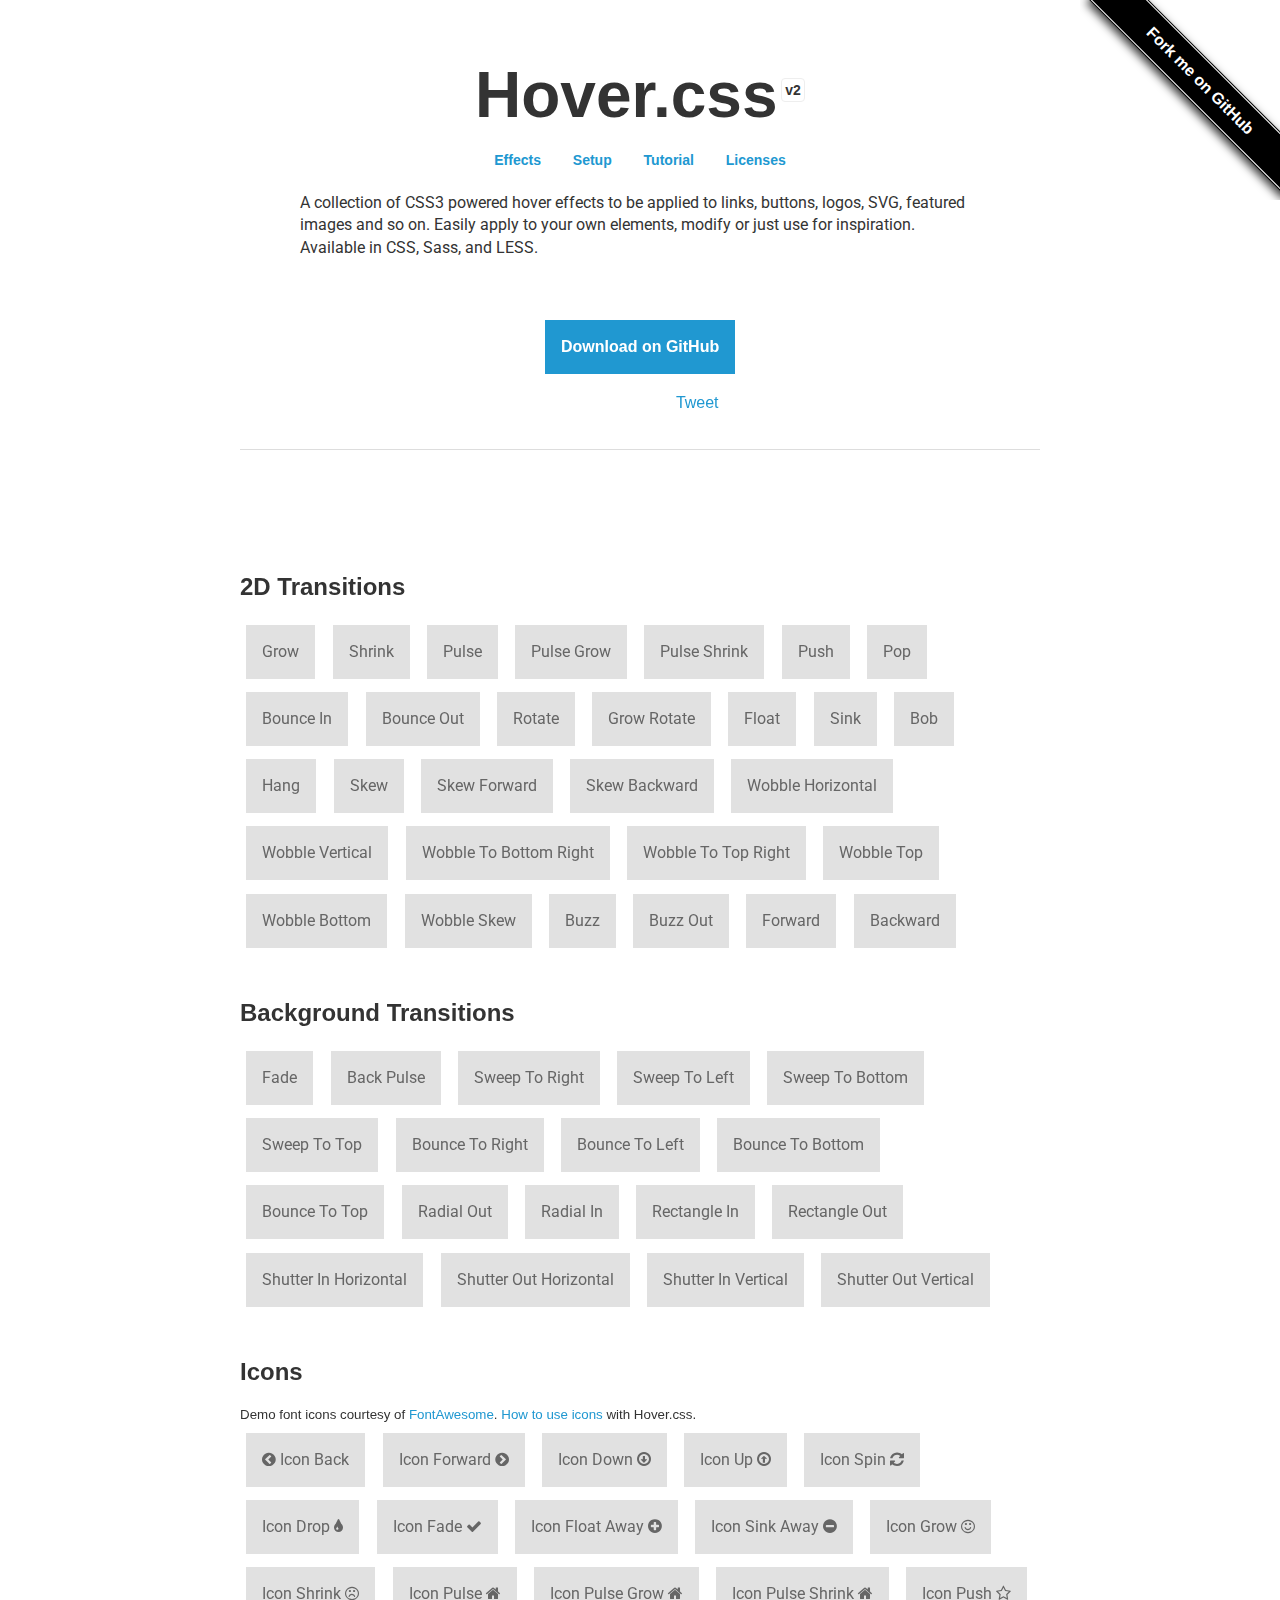
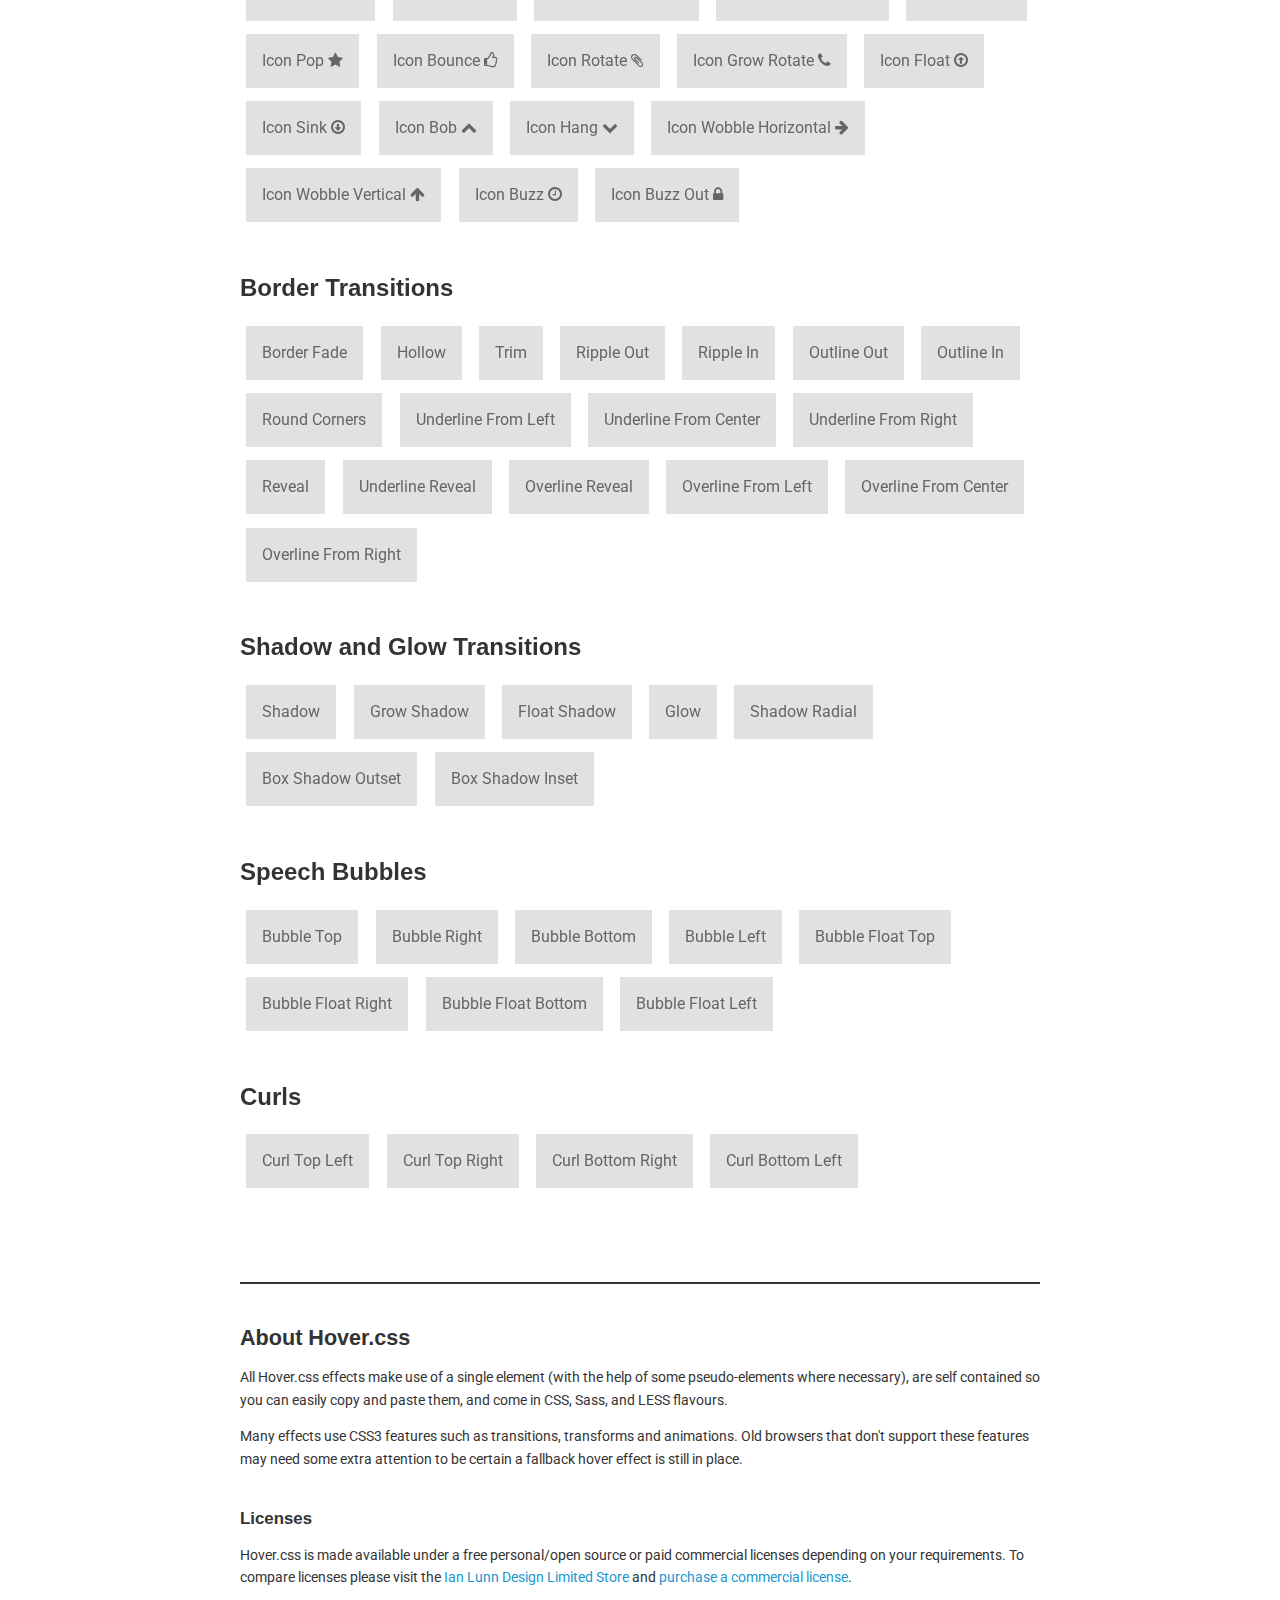
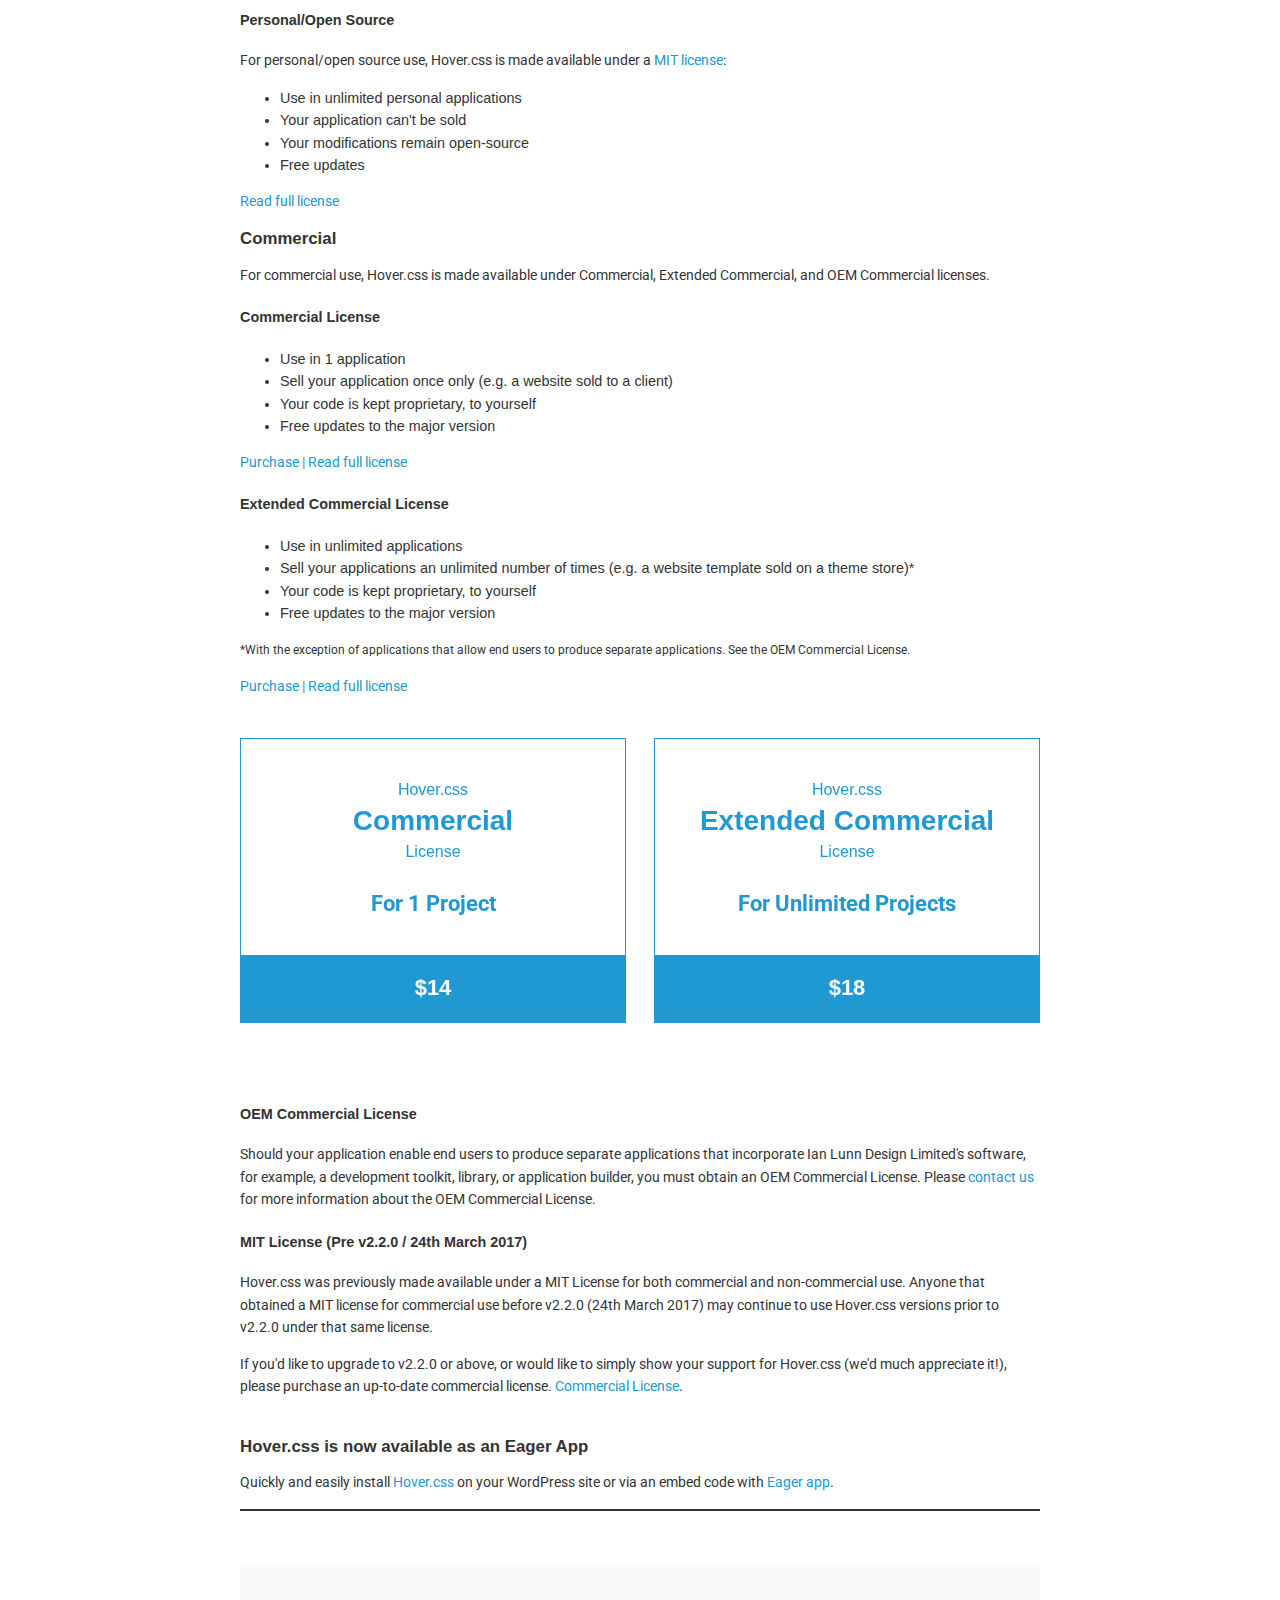
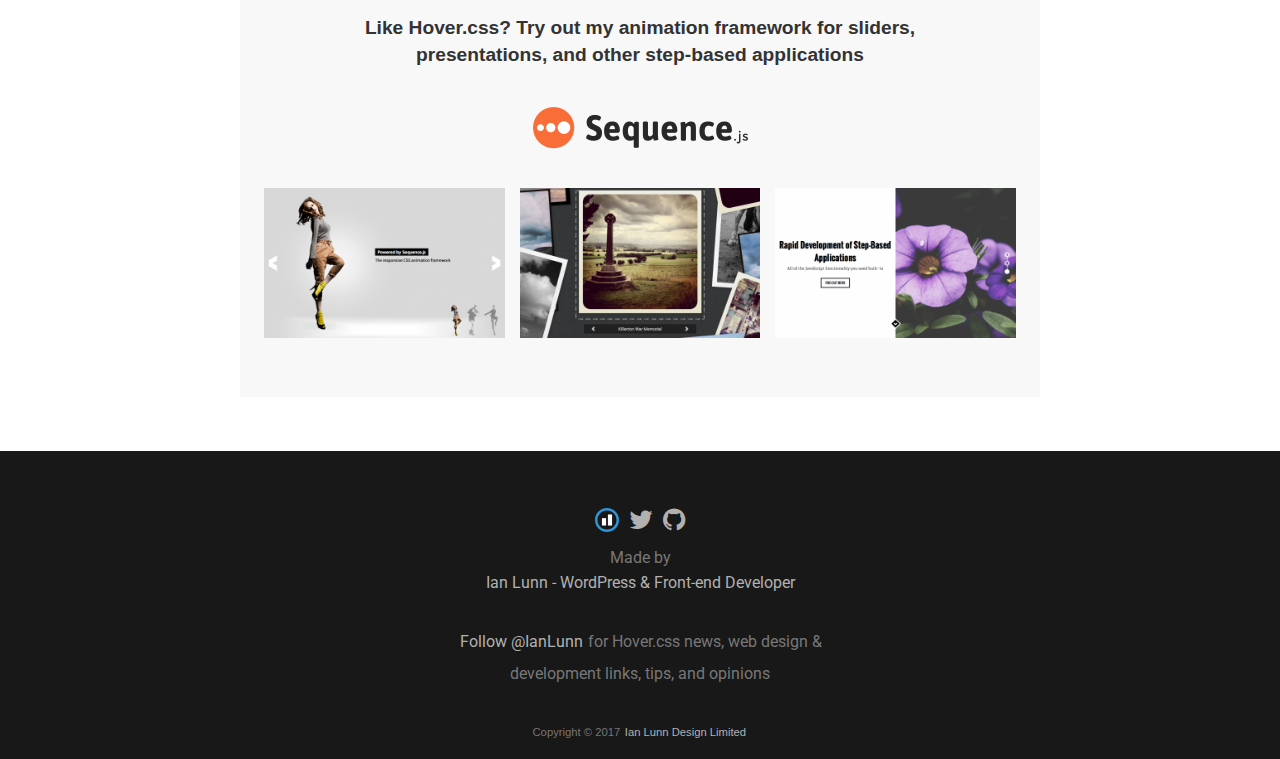
<file: y/Hover-master/index.html>
<!DOCTYPE html>
<html lang="en">
	<head>
		<meta charset="utf-8">
		<meta property="og:image" content="https://ianlunn.github.io/Hover/hover.jpg" />
		<meta property="og:site_name" content="Hover.css"/>
		<meta property="og:title" content="Hover.css - A collection of CSS3 powered hover effects" />
		<title>Hover.css - A collection of CSS3 powered hover effects</title>
		<link href="css/demo-page.css" rel="stylesheet" media="all">
		<link href="css/hover.css" rel="stylesheet" media="all">
		<link href="https://maxcdn.bootstrapcdn.com/font-awesome/4.2.0/css/font-awesome.min.css" rel="stylesheet" media="all">
	</head>
	<body>

		<!--[if lt IE 10]>
		<p class="browsehappy">You are using an <strong>outdated</strong> browser. Please <a href="https://browsehappy.com/">upgrade your browser</a> to improve your experience.</p>
		<![endif]-->

		<div class="main">
			<span id="forkongithub"><a href="https://github.com/IanLunn/Hover">Fork me on GitHub</a></span>

			<h1>Hover.css <a href="https://github.com/IanLunn/Hover/releases" class="sup" title="View release history">v2</a></h1>

			<nav>
				<ul>
					<li><a href="#effects" title="Effects">Effects</a></li>
					<li><a href="https://github.com/IanLunn/Hover/blob/master/README.md#hovercss" title="Setup">Setup</a></li>
					<li><a href="https://ianlunn.co.uk/articles/hover-css-tutorial-introduction/" title="hover.css Tutorial and Introduction">Tutorial</a></li>
					<li><a href="#licenses" title="Licenses">Licenses</a></li>
				</ul>
			</nav>

			<p class="intro">A collection of CSS3 powered hover effects to be applied to links, buttons, logos, SVG, featured images and so on. Easily apply to your own elements, modify or just use for inspiration. Available in CSS, Sass, and LESS.</p>

			<div class="download aligncenter">
				<a class="button cta hvr-float-shadow" href="https://github.com/IanLunn/Hover">Download on GitHub</a>
			</div>

			<div class="social aligncenter">
				<div class="social-button">
					<iframe src="https://ghbtns.com/github-btn.html?user=IanLunn&repo=Hover&type=watch&count=true" allowtransparency="true" frameborder="0" scrolling="0" width="110" height="20"></iframe>
				</div>

				<div class="social-button">
					<a href="https://twitter.com/share" class="twitter-share-button" data-related="IanLunn" data-dnt="true">Tweet</a>
				</div>
			</div>

			<hr />
			<br />

			<script async type="text/javascript" src="//cdn.carbonads.com/carbon.js?serve=CKYIE23M&placement=ianlunncouk" id="_carbonads_js"></script>

			<div id="effects" class="effects">

				<h2>2D Transitions</h2>

				<a href="#" class="hvr-grow">Grow</a>
				<a href="#" class="hvr-shrink">Shrink</a>
				<a href="#" class="hvr-pulse">Pulse</a>
				<a href="#" class="hvr-pulse-grow">Pulse Grow</a>
				<a href="#" class="hvr-pulse-shrink">Pulse Shrink</a>
				<a href="#" class="hvr-push">Push</a>
				<a href="#" class="hvr-pop">Pop</a>
				<a href="#" class="hvr-bounce-in">Bounce In</a>
				<a href="#" class="hvr-bounce-out">Bounce Out</a>
				<a href="#" class="hvr-rotate">Rotate</a>
				<a href="#" class="hvr-grow-rotate">Grow Rotate</a>
				<a href="#" class="hvr-float">Float</a>
				<a href="#" class="hvr-sink">Sink</a>
				<a href="#" class="hvr-bob">Bob</a>
				<a href="#" class="hvr-hang">Hang</a>
				<a href="#" class="hvr-skew">Skew</a>
				<a href="#" class="hvr-skew-forward">Skew Forward</a>
				<a href="#" class="hvr-skew-backward">Skew Backward</a>
				<a href="#" class="hvr-wobble-horizontal">Wobble Horizontal</a>
				<a href="#" class="hvr-wobble-vertical">Wobble Vertical</a>
				<a href="#" class="hvr-wobble-to-bottom-right">Wobble To Bottom Right</a>
				<a href="#" class="hvr-wobble-to-top-right">Wobble To Top Right</a>
				<a href="#" class="hvr-wobble-top">Wobble Top</a>
				<a href="#" class="hvr-wobble-bottom">Wobble Bottom</a>
				<a href="#" class="hvr-wobble-skew">Wobble Skew</a>
				<a href="#" class="hvr-buzz">Buzz</a>
				<a href="#" class="hvr-buzz-out">Buzz Out</a>
				<a href="#" class="hvr-forward">Forward</a>
				<a href="#" class="hvr-backward">Backward</a>


				<h2>Background Transitions</h2>

				<a href="#" class="hvr-fade">Fade</a>
				<a href="#" class="hvr-back-pulse">Back Pulse</a>
				<a href="#" class="hvr-sweep-to-right">Sweep To Right</a>
				<a href="#" class="hvr-sweep-to-left">Sweep To Left</a>
				<a href="#" class="hvr-sweep-to-bottom">Sweep To Bottom</a>
				<a href="#" class="hvr-sweep-to-top">Sweep To Top</a>
				<a href="#" class="hvr-bounce-to-right">Bounce To Right</a>
				<a href="#" class="hvr-bounce-to-left">Bounce To Left</a>
				<a href="#" class="hvr-bounce-to-bottom">Bounce To Bottom</a>
				<a href="#" class="hvr-bounce-to-top">Bounce To Top</a>
				<a href="#" class="hvr-radial-out">Radial Out</a>
				<a href="#" class="hvr-radial-in">Radial In</a>
				<a href="#" class="hvr-rectangle-in">Rectangle In</a>
				<a href="#" class="hvr-rectangle-out">Rectangle Out</a>
				<a href="#" class="hvr-shutter-in-horizontal">Shutter In Horizontal</a>
				<a href="#" class="hvr-shutter-out-horizontal">Shutter Out Horizontal</a>
				<a href="#" class="hvr-shutter-in-vertical">Shutter In Vertical</a>
				<a href="#" class="hvr-shutter-out-vertical">Shutter Out Vertical</a>


				<h2>Icons</h2>

				<small>Demo font icons courtesy of <a href="https://fortawesome.github.io/Font-Awesome/">FontAwesome</a>. <a href="https://github.com/IanLunn/Hover/#using-icon-effects">How to use icons</a> with Hover.css.</small>

				<a href="#" class="hvr-icon-back">
					<i class="fa fa-chevron-circle-left hvr-icon"></i> Icon Back
				</a>
				<a href="#" class="hvr-icon-forward">
					Icon Forward
					<i class="fa fa-chevron-circle-right hvr-icon"></i>
				</a>
				<a href="#" class="hvr-icon-down">
					Icon Down <i class="fa fa-arrow-circle-o-down hvr-icon"></i>
				</a>
				<a href="#" class="hvr-icon-up">
					Icon Up <i class="fa fa-arrow-circle-o-up hvr-icon"></i>
				</a>
				<a href="#" class="hvr-icon-spin">
					Icon Spin <i class="fa fa-refresh hvr-icon"></i>
				</a>
				<a href="#" class="hvr-icon-drop">
					Icon Drop <i class="fa fa-tint hvr-icon"></i>
				</a>
				<a href="#" class="hvr-icon-fade">
					Icon Fade <i class="fa fa-check hvr-icon"></i>
				</a>
				<a href="#" class="hvr-icon-float-away">
					Icon Float Away <i class="fa fa-plus-circle hvr-icon"></i>
				</a>
				<a href="#" class="hvr-icon-sink-away">
					Icon Sink Away <i class="fa fa-minus-circle hvr-icon"></i>
				</a>
				<a href="#" class="hvr-icon-grow">
					Icon Grow <i class="fa fa-smile-o hvr-icon"></i>
				</a>
				<a href="#" class="hvr-icon-shrink">
					Icon Shrink <i class="fa fa-frown-o hvr-icon"></i>
				</a>
				<a href="#" class="hvr-icon-pulse">
					Icon Pulse <i class="fa fa-home hvr-icon"></i>
				</a>
				<a href="#" class="hvr-icon-pulse-grow">
					Icon Pulse Grow <i class="fa fa-home hvr-icon"></i>
				</a>
				<a href="#" class="hvr-icon-pulse-shrink">
					Icon Pulse Shrink <i class="fa fa-home hvr-icon"></i>
				</a>
				<a href="#" class="hvr-icon-push">
					Icon Push <i class="fa fa-star-o hvr-icon"></i>
				</a>
				<a href="#" class="hvr-icon-pop">
					Icon Pop <i class="fa fa-star hvr-icon"></i>
				</a>
				<a href="#" class="hvr-icon-bounce">
					Icon Bounce <i class="fa fa-thumbs-o-up hvr-icon"></i>
				</a>
				<a href="#" class="hvr-icon-rotate">
					Icon Rotate <i class="fa fa-paperclip hvr-icon"></i>
				</a>
				<a href="#" class="hvr-icon-grow-rotate">
					Icon Grow Rotate <i class="fa fa-phone hvr-icon"></i>
				</a>
				<a href="#" class="hvr-icon-float">
					Icon Float <i class="fa fa-arrow-circle-o-up hvr-icon"></i>
				</a>
				<a href="#" class="hvr-icon-sink">
					Icon Sink <i class="fa fa-arrow-circle-o-down hvr-icon"></i>
				</a>
				<a href="#" class="hvr-icon-bob">
					Icon Bob <i class="fa fa-chevron-up hvr-icon"></i>
				</a>
				<a href="#" class="hvr-icon-hang">
					Icon Hang <i class="fa fa-chevron-down hvr-icon"></i>
				</a>
				<a href="#" class="hvr-icon-wobble-horizontal">
					Icon Wobble Horizontal <i class="fa fa-arrow-right hvr-icon"></i>
				</a>
				<a href="#" class="hvr-icon-wobble-vertical">
					Icon Wobble Vertical <i class="fa fa-arrow-up hvr-icon"></i>
				</a>
				<a href="#" class="hvr-icon-buzz">
					Icon Buzz <i class="fa fa-clock-o hvr-icon"></i>
				</a>
				<a href="#" class="hvr-icon-buzz-out">
					Icon Buzz Out <i class="fa fa-lock hvr-icon"></i>
				</a>


				<h2>Border Transitions</h2>

				<a href="#" class="hvr-border-fade">Border Fade</a>
				<a href="#" class="hvr-hollow">Hollow</a>
				<a href="#" class="hvr-trim">Trim</a>
				<a href="#" class="hvr-ripple-out">Ripple Out</a>
				<a href="#" class="hvr-ripple-in">Ripple In</a>
				<a href="#" class="hvr-outline-out">Outline Out</a>
				<a href="#" class="hvr-outline-in">Outline In</a>
				<a href="#" class="hvr-round-corners">Round Corners</a>
				<a href="#" class="hvr-underline-from-left">Underline From Left</a>
				<a href="#" class="hvr-underline-from-center">Underline From Center</a>
				<a href="#" class="hvr-underline-from-right">Underline From Right</a>
				<a href="#" class="hvr-reveal">Reveal</a>
				<a href="#" class="hvr-underline-reveal">Underline Reveal</a>
				<a href="#" class="hvr-overline-reveal">Overline Reveal</a>
				<a href="#" class="hvr-overline-from-left">Overline From Left</a>
				<a href="#" class="hvr-overline-from-center">Overline From Center</a>
				<a href="#" class="hvr-overline-from-right">Overline From Right</a>


				<h2>Shadow and Glow Transitions</h2>

				<a href="#" class="hvr-shadow">Shadow</a>
				<a href="#" class="hvr-grow-shadow">Grow Shadow</a>
				<a href="#" class="hvr-float-shadow">Float Shadow</a>
				<a href="#" class="hvr-glow">Glow</a>
				<a href="#" class="hvr-shadow-radial">Shadow Radial</a>
				<a href="#" class="hvr-box-shadow-outset">Box Shadow Outset</a>
				<a href="#" class="hvr-box-shadow-inset">Box Shadow Inset</a>


				<h2>Speech Bubbles</h2>

				<a href="#" class="hvr-bubble-top">Bubble Top</a>
				<a href="#" class="hvr-bubble-right">Bubble Right</a>
				<a href="#" class="hvr-bubble-bottom">Bubble Bottom</a>
				<a href="#" class="hvr-bubble-left">Bubble Left</a>
				<a href="#" class="hvr-bubble-float-top">Bubble Float Top</a>
				<a href="#" class="hvr-bubble-float-right">Bubble Float Right</a>
				<a href="#" class="hvr-bubble-float-bottom">Bubble Float Bottom</a>
				<a href="#" class="hvr-bubble-float-left">Bubble Float Left</a>


				<h2>Curls</h2>

				<a href="#" class="hvr-curl-top-left">Curl Top Left</a>
				<a href="#" class="hvr-curl-top-right">Curl Top Right</a>
				<a href="#" class="hvr-curl-bottom-right">Curl Bottom Right</a>
				<a href="#" class="hvr-curl-bottom-left">Curl Bottom Left</a>
			</div>


			<div class="footer">
				<div class="about">
					<h2>About Hover.css</h2>

					<p>All Hover.css effects make use of a single element (with the help of some pseudo-elements where necessary), are self contained so you can easily copy and paste them, and come in CSS, Sass, and LESS flavours.</p>

					<p>Many effects use CSS3 features such as transitions, transforms and animations. Old browsers that don't support these features may need some extra attention to be certain a fallback hover effect is still in place.</p>

					<br />
					<h3 id="licenses">Licenses</h3>

					<p>Hover.css is made available under a free personal/open source or paid commercial licenses depending on your requirements. To compare licenses please visit the <a href="https://ianlunn.co.uk/store/licenses/">Ian Lunn Design Limited Store</a> and <a href="https://ianlunn.co.uk/store/hover-css/">purchase a commercial license</a>.</p>

					<h4 id="personal">Personal/Open Source</h4>

					<p>For personal/open source use, Hover.css is made available under a <a href="https://opensource.org/licenses/MIT">MIT license</a>:</p>

					<ul>
						<li>Use in unlimited personal applications</li>
						<li>Your application can't be sold</li>
						<li>Your modifications remain open-source</li>
						<li>Free updates</li>
					</ul>

					<p><a href="https://ianlunn.co.uk/store/licenses/personal/">Read full license</a></p>

					<h3 id="commercial-licenses">Commercial</h3>

					<p>For commercial use, Hover.css is made available under Commercial, Extended Commercial, and OEM Commercial licenses.</p>

					<h4 id="commercial">Commercial License</h4>

					<ul>
						<li>Use in 1 application</li>
						<li>Sell your application once only (e.g. a website sold to a client)</li>
						<li>Your code is kept proprietary, to yourself</li>
						<li>Free updates to the major version</li>
					</ul>

					<p><a href="https://ianlunn.co.uk/store/hover-css/?attribute_pa_licenses=commercial">Purchase<a/> | <a href="https://ianlunn.co.uk/store/licenses/commercial/">Read full license</a></p>

					<h4 id="extended-commercial">Extended Commercial License</h4>

					<ul>
						<li>Use in unlimited applications</li>
						<li>Sell your applications an unlimited number of times (e.g. a website template sold on a theme store)*</li>
						<li>Your code is kept proprietary, to yourself</li>
						<li>Free updates to the major version</li>
					</ul>

					<p><small>*With the exception of applications that allow end users to produce separate applications. See the OEM Commercial License.</small></p>

					<p><a href="https://ianlunn.co.uk/store/hover-css/?attribute_pa_licenses=extended-commercial">Purchase<a/> | <a href="https://ianlunn.co.uk/store/licenses/extended-commercial/">Read full license</a></p>

					<div class="licenses">
						<a target="_blank" href="https://ianlunn.co.uk/store/hover-css/?attribute_pa_licenses=commercial" title="Commercial License" class="license hvr-float">
							<div class="license__content">
								<h5 class="license__title"><div>Hover.css</div> Commercial <div>License</div></h5>
								<p class="license__desc">For 1 Project</p>
							</div>
							<span class="license__button button cta">$14</span>
						</a>

						<a target="_blank" href="https://ianlunn.co.uk/store/hover-css/?attribute_pa_licenses=extended-commercial" title="Extended Commercial License" class="license hvr-float">
							<div class="license__content">
								<h5 class="license__title"><div>Hover.css</div> Extended Commercial <div>License</div></h5>
								<p class="license__desc">For Unlimited Projects</p>
							</div>
							<span class="license__button button cta">$18</span>
						</a>
					</div>

					<h4 id="oem-commercial">OEM Commercial License</h4>

					<p>Should your application enable end users to produce separate applications that incorporate Ian Lunn Design Limited's software, for example, a development toolkit, library, or application builder, you must obtain an OEM Commercial License. Please <a href="https://ianlunn.co.uk/contact/">contact us</a> for more information about the OEM Commercial License.</p>

					<h4>MIT License (Pre v2.2.0 / 24th March 2017)</h4>
					<p>Hover.css was previously made available under a MIT License for both commercial and non-commercial use. Anyone that obtained a MIT license for commercial use before v2.2.0 (24th March 2017) may continue to use Hover.css versions prior to v2.2.0 under that same license.</p>

					<p>If you'd like to upgrade to v2.2.0 or above, or would like to simply show your support for Hover.css (we'd much appreciate it!), please purchase an up-to-date commercial license. <a href="https://ianlunn.co.uk/store/hover-css/?attribute_pa_licenses=commercial" title="Commercial License">Commercial License</a>.</p>

					<br />
					<h3>Hover.css is now available as an Eager App</h3>
					<p>Quickly and easily install <a href="https://eager.io/app/AN_LdP2tOk0f">Hover.css</a> on your WordPress site or via an embed code with <a href="https://eager.io/">Eager app</a>.</p>
				</div>
			</div>

			<div class="ad">
				<h2>Like Hover.css? Try out my animation framework for sliders,<br /> presentations, and other step-based applications</h2>

				<a class="ad__logo" href="https://www.sequencejs.com/" title="Learn more about Sequence.js">
					<img src="sequence-logo.png" alt="Sequence.js" />
				</a>

				<div class="ad__preview">
					<a href="https://www.sequencejs.com/" title="Learn more about Sequence.js"><img src="modern-slide-in.png" /></a> <a class="second" href="https://www.sequencejs.com/" title="Learn more about Sequence.js"><img src="photo-stack.png" /></a> <a href="https://www.sequencejs.com/" title="Learn more about Sequence.js"><img src="two-up.png" /></a>
				</div>
			</div>

		</div>

		<div class="made-by group">
			<ul>
				<li>
					<!-- "IL" logo Copyright (c) Ian Lunn Design Limited 2017 -->
					<a cass="icon__ild" href="https://ianlunn.co.uk/" title="Ian Lunn - WordPress &amp; Front End Developer" target="_blank" class="ild-ident">
						<svg class="" onmouseenter="el=this;el.classList.add('active');setTimeout(function(){el.classList.remove('active')},600);" xmlns="https://www.w3.org/2000/svg" width="24" height="30" viewBox="0 0 52 52">
							<g class="circle-holder">
								<path class="circle" fill="#2E96D6" d="M5.4 26c0-11.4 9.2-20.6 20.6-20.6s20.6 9.2 20.6 20.6c0 11.4-9.2 20.6-20.6 20.6s-20.6-9.2-20.6-20.6zm-5.4 0c0 14.4 11.6 26 26 26s26-11.6 26-26-11.6-26-26-26-26 11.6-26 26z"></path>
							</g>
							<path class="i" fill="#fff" d="M15 22h9v16h-9v-16z"></path>
							<path class="l" fill="#fff" d="M28 14h9v24h-9v-24z"></path>
						</svg>
					</a>
				</li>
				<li><a class="icon__twitter" href="https://twitter.com/IanLunn/" title="Ian Lunn on Twitter" target="_blank"><i class="fa fa-twitter"></i></a></li>
				<li><a class="icon__github" href="https://github.com/IanLunn/Hover/" title="Hover.css on GitHub" target="_blank"><i class="fa fa-github"></i></a></li>
			</ul>
			<p>Made by<br /><a href="https://ianlunn.co.uk/" title="Ian Lunn - WordPress &amp; Front End Developer" target="_blank">Ian Lunn - WordPress &amp; Front-end Developer</a></p>

			<p class="follow"><a href="https://twitter.com/IanLunn" class="twitter-follow-button" data-show-count="false" data-dnt="true" data-size="large">Follow @IanLunn</a> for Hover.css news, web design &amp;<br /> development links, tips, and opinions</p>
			<small>Copyright &copy; 2017 <a href="https://ianlunn.co.uk/" title="Ian Lunn - WordPress &amp; Front End Developer" target="_blank">Ian Lunn Design Limited</a></small>
		</div>

		<script>
			/**
			 * Used to demonstrate Hover.css only. Not required when adding
			 * Hover.css to your own pages. Prevents a link from being
			 * navigated and gaining focus.
			 */
			var effects = document.querySelectorAll('.effects')[0];

			effects.addEventListener('click', function(e) {

				if (e.target.className.indexOf('hvr') > -1) {
					e.preventDefault();
					e.target.blur();

				}
			});
		</script>

		<script>!function(d,s,id){var js,fjs=d.getElementsByTagName(s)[0],p=/^https:/.test(d.location)?'http':'https';if(!d.getElementById(id)){js=d.createElement(s);js.id=id;js.src=p+'://platform.twitter.com/widgets.js';fjs.parentNode.insertBefore(js,fjs);}}(document, 'script', 'twitter-wjs');</script>

		<script>
		  (function(i,s,o,g,r,a,m){i['GoogleAnalyticsObject']=r;i[r]=i[r]||function(){
		  (i[r].q=i[r].q||[]).push(arguments)},i[r].l=1*new Date();a=s.createElement(o),
		  m=s.getElementsByTagName(o)[0];a.async=1;a.src=g;m.parentNode.insertBefore(a,m)
		  })(window,document,'script','//www.google-analytics.com/analytics.js','ga');

		  ga('create', 'UA-11991680-4', 'ianlunn.github.io');
		  ga('send', 'pageview');
		</script>
	</body>
</html>
</file>
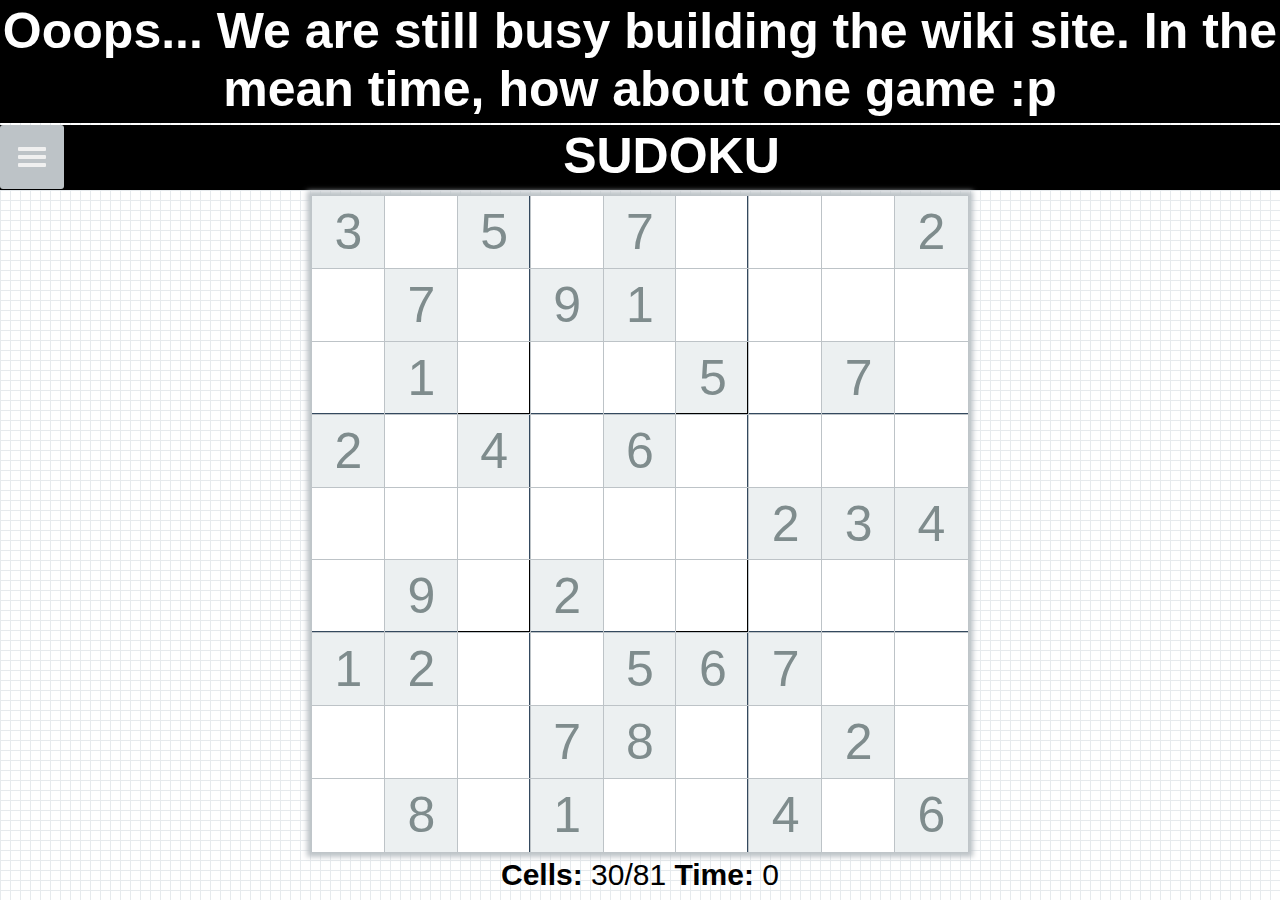
<file: y/old site/sudoku/index.html>
<!DOCTYPE html>
<html lang="en" >

<head>
  <meta charset="UTF-8">
  <title>SUDOKU</title>

      <link rel="stylesheet" href="css/style.css">

</head>

<body>
<h1>Ooops... We are still busy building the wiki site. In the mean time, how about one game :p</h1>
<div class="sudoku-wrapper">
    <a href="#" id="sidebar-toggle">
       <span class="bar"></span>
       <span class="bar"></span>
       <span class="bar"></span>
    </a>

    <h1 id="sudoku_title">SUDOKU</h1>

    <div id="sudoku_menu">
      <ul>
        <li><a class="restart" href="#">New Game</a></li>
        <li></li>
      </ul>
    </div>

    <div id="sudoku_container"></div>

</div>
  <!-- <script src='http://cdnjs.cloudflare.com/ajax/libs/jquery/2.1.3/jquery.min.js'></script> -->
  <script src="https://ajax.googleapis.com/ajax/libs/jquery/3.3.1/jquery.min.js"></script>


    <script  src="js/index.js"></script>




</body>

</html>
</file>
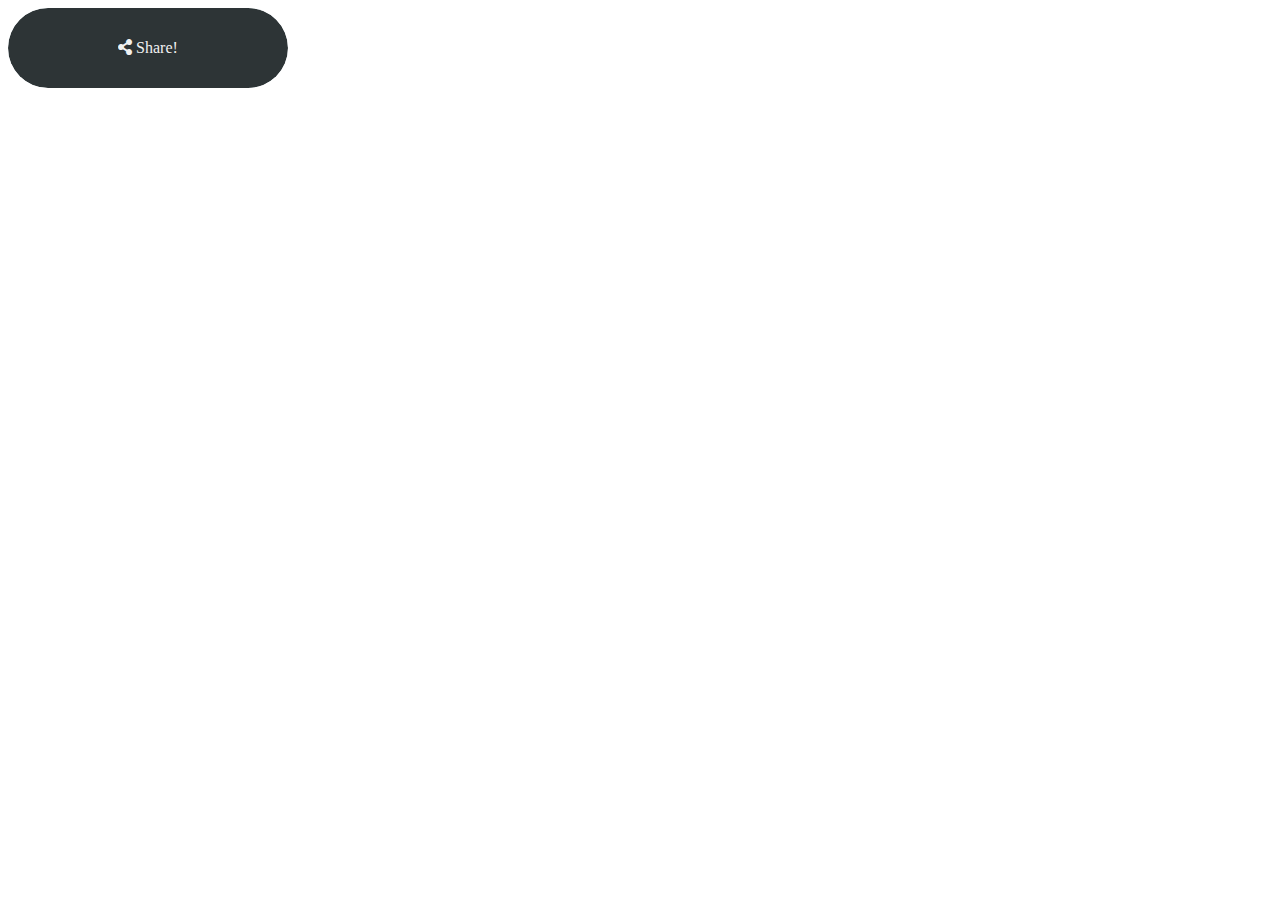
<file: y/Share Button/Share Button/index.html>
<!DOCTYPE html>
<html lang="en" dir="ltr">
  <head>
    <meta charset="utf-8">
    <title></title>
    <link rel="stylesheet" href="style.css">
    <link rel="stylesheet" href="https://cdnjs.cloudflare.com/ajax/libs/font-awesome/5.11.2/css/all.css">
  </head>
  <body>
    <div class="share-button">
      <span><i class="fas fa-share-alt"></i> Share!</span>
      <a href="#"><i class="fab fa-facebook-f"></i></a>
      <a href="#"><i class="fab fa-twitter"></i></a>
      <a href="#"><i class="fab fa-instagram"></i></a>
      <a href="#"><i class="fab fa-linkedin-in"></i></a>
    </div>
  </body>
</html>
</file>
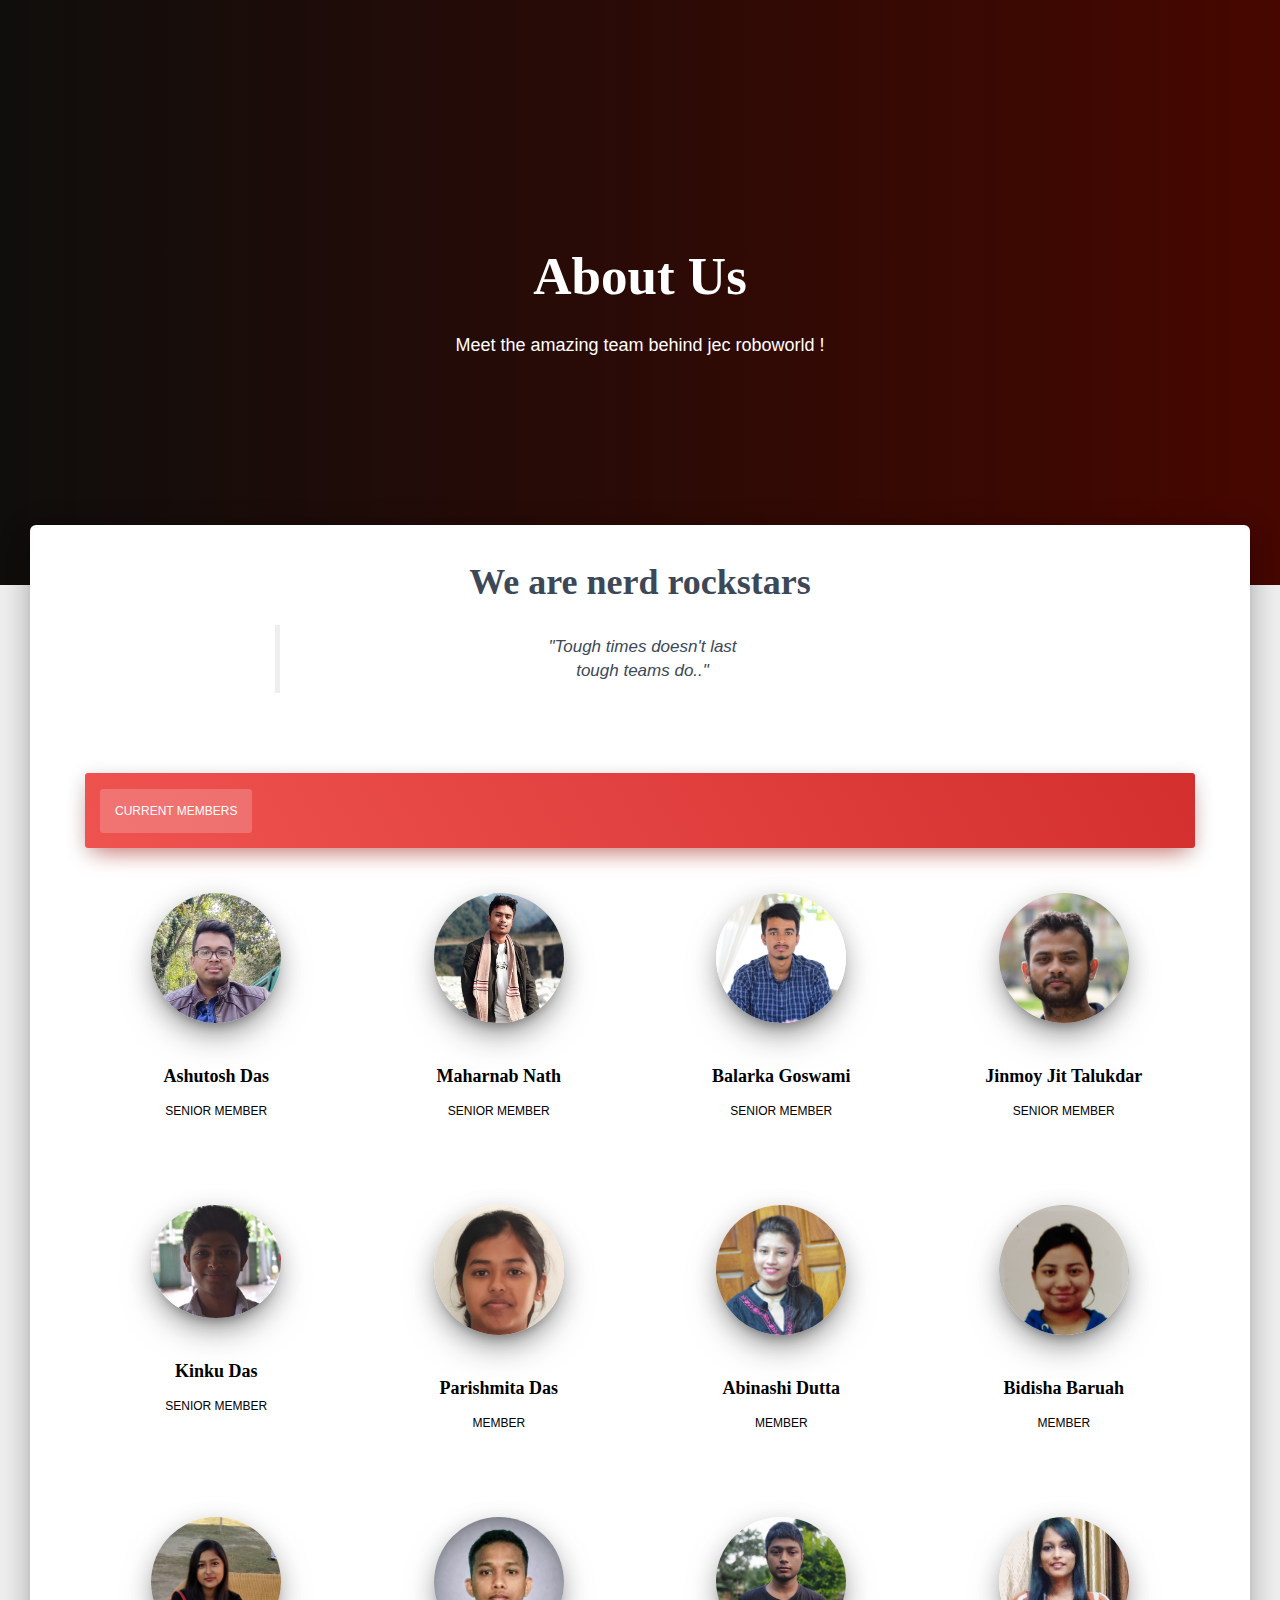
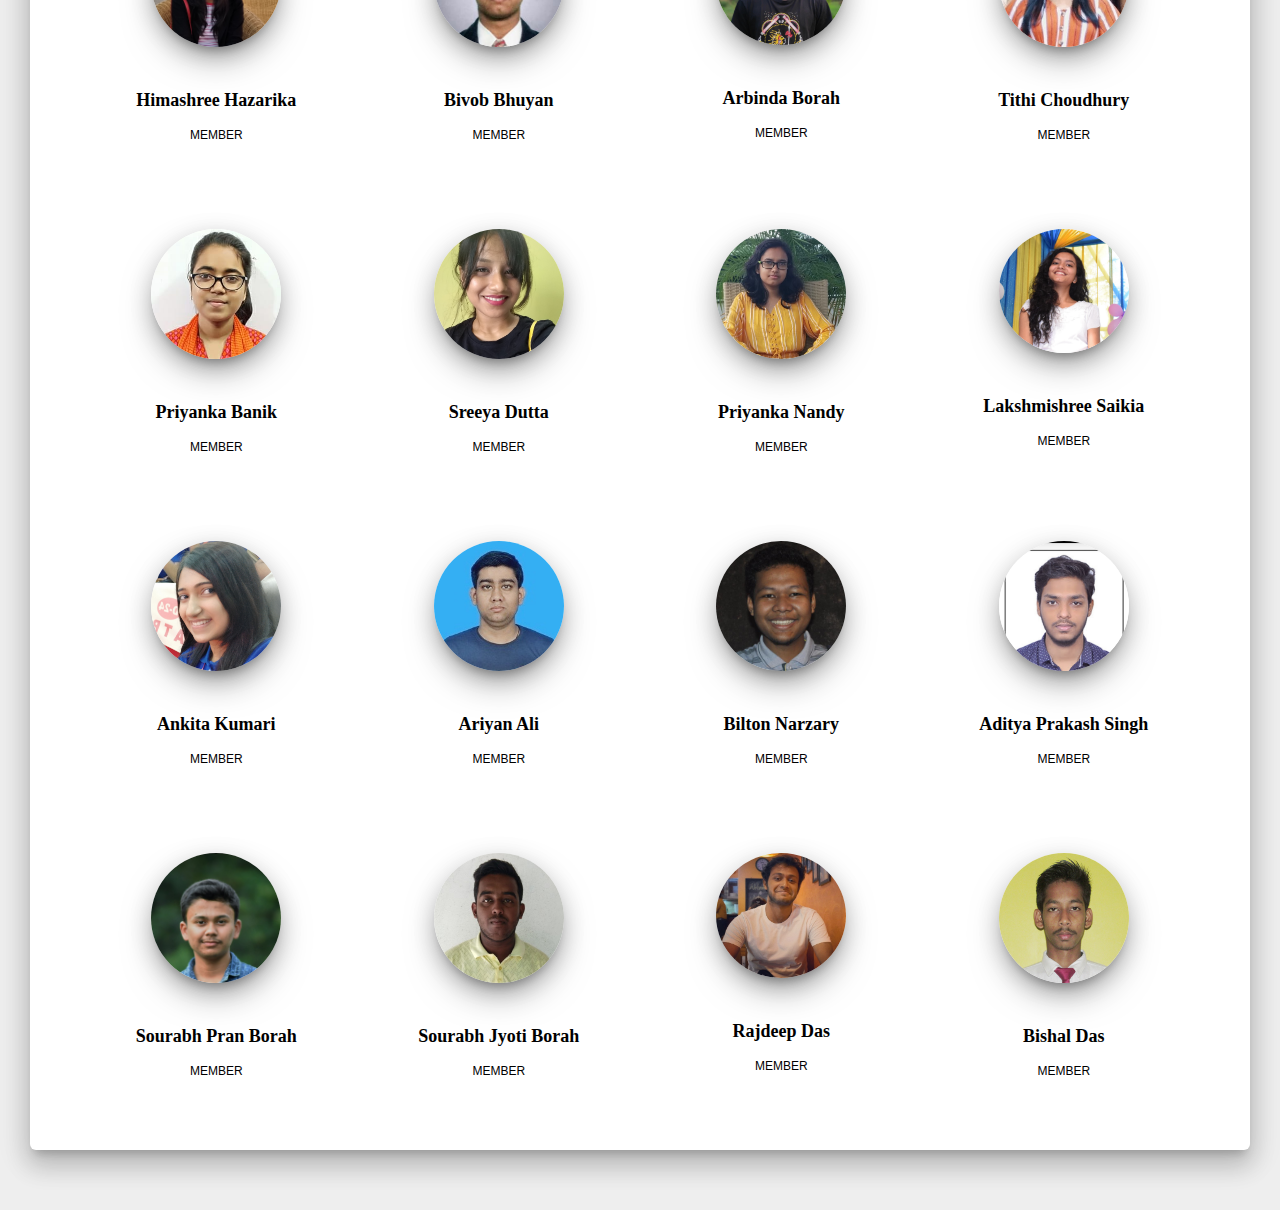
<file: y/about_us/about.html>
<!DOCTYPE html>
<!-- saved from url=(0070)https://demos.creative-tim.com/material-kit-pro/examples/about-us.html -->
<html lang="en" class="js flexbox flexboxlegacy canvas canvastext webgl touch geolocation postmessage websqldatabase indexeddb hashchange history draganddrop websockets rgba hsla multiplebgs backgroundsize borderimage borderradius boxshadow textshadow opacity cssanimations csscolumns cssgradients cssreflections csstransforms no-csstransforms3d csstransitions fontface no-generatedcontent video audio localstorage sessionstorage webworkers applicationcache svg inlinesvg smil svgclippaths" wtx-context="964BE463-A806-48FC-811A-592A35640872"><head><meta http-equiv="Content-Type" content="text/html; charset=UTF-8">

  <!-- Global site tag (gtag.js) - Google Analytics -->
<script async src="https://www.googletagmanager.com/gtag/js?id=UA-122666553-1"></script>
<script>
  window.dataLayer = window.dataLayer || [];
  function gtag(){dataLayer.push(arguments);}
  gtag('js', new Date());

  gtag('config', 'UA-122666553-1');
</script>

  <link rel="apple-touch-icon" sizes="76x76" href="https://demos.creative-tim.com/material-kit-pro/assets/img/apple-icon.png">
  <link rel="icon" type="image/png" href="https://demos.creative-tim.com/material-kit-pro/assets/img/favicon.png">
  <meta http-equiv="X-UA-Compatible" content="IE=edge,chrome=1">
  <title>
    About Us - Team RoboWorld
  </title>
  <link href="https://stackpath.bootstrapcdn.com/font-awesome/4.7.0/css/font-awesome.min.css" rel="stylesheet" integrity="sha384-wvfXpqpZZVQGK6TAh5PVlGOfQNHSoD2xbE+QkPxCAFlNEevoEH3Sl0sibVcOQVnN" crossorigin="anonymous">
  <meta content="width=device-width, initial-scale=1.0, maximum-scale=1.0, user-scalable=0, shrink-to-fit=no" name="viewport">
  <!-- Extra details for Live View on GitHub Pages -->
  <!-- Canonical SEO -->
  <link rel="canonical" href="https://www.creative-tim.com/product/material-kit-pro">
  <!--  Social tags      -->
  <meta name="keywords" content="bootstrap 4, bootstrap 4 uit kit, bootstrap 4 kit, material, material kit, creative tim, html kit, html css template, web template, bootstrap, bootstrap 4, css3 template, frontend, responsive bootstrap template, bootstrap ui kit, responsive ui kit, premium bootstrap 4 ui kit, premium template, bootstrap 4 template">
  <meta name="description" content="Start Your Development With A Badass Bootstrap 4 UI Kit inspired by Material Design">
  <!-- Schema.org markup for Google+ -->
  <meta itemprop="name" content="Material Kit Pro by Creative Tim">
  <meta itemprop="description" content="Start Your Development With A Badass Bootstrap 4 UI Kit inspired by Material Design">
  <meta itemprop="image" content="https://s3.amazonaws.com/creativetim_bucket/products/46/original/opt_mkp_thumbnail.jpg">
  <!-- Twitter Card data -->
  <meta name="twitter:card" content="product">
  <meta name="twitter:site" content="@creativetim">
  <meta name="twitter:title" content="Material Kit Pro by Creative Tim">
  <meta name="twitter:description" content="Start Your Development With A Badass Bootstrap 4 UI Kit inspired by Material Design">
  <meta name="twitter:creator" content="@creativetim">
  <meta name="twitter:image" content="https://s3.amazonaws.com/creativetim_bucket/products/46/original/opt_mkp_thumbnail.jpg">
  <!-- Open Graph data -->
  <meta property="fb:app_id" content="655968634437471">
  <meta property="og:title" content="Material Kit Pro by Creative Tim">
  <meta property="og:type" content="article">
  <meta property="og:url" content="https://demos.creative-tim.com/material-kit-pro/presentation.html">
  <meta property="og:image" content="https://s3.amazonaws.com/creativetim_bucket/products/46/original/opt_mkp_thumbnail.jpg">
  <meta property="og:description" content="Start Your Development With A Badass Bootstrap 4 UI Kit inspired by Material Design">
  <meta property="og:site_name" content="Creative Tim">
  <!--     Fonts and icons     -->
  <link rel="stylesheet" type="text/css" href="./Material Kit PRO by Creative Tim_files/css">
  <link rel="stylesheet" href="./Material Kit PRO by Creative Tim_files/font-awesome.min.css">
  <!-- CSS Files -->
  <link href="./Material Kit PRO by Creative Tim_files/material-kit.min.css" rel="stylesheet">
  <!-- CSS Just for demo purpose, don't include it in your project -->
  <link href="./Material Kit PRO by Creative Tim_files/demo.css" rel="stylesheet">
  <link href="./Material Kit PRO by Creative Tim_files/vertical-nav.css" rel="stylesheet">
  <!-- Google Tag Manager -->
  <script type="text/javascript" async="" src="./Material Kit PRO by Creative Tim_files/analytics.js.download"></script><script async="" src="./Material Kit PRO by Creative Tim_files/fbevents.js.download"></script><script type="text/javascript" async="" src="./Material Kit PRO by Creative Tim_files/ga.js.download"></script><script async="" src="./Material Kit PRO by Creative Tim_files/gtm.js.download"></script><script>
    (function(w, d, s, l, i) {
      w[l] = w[l] || [];
      w[l].push({
        'gtm.start': new Date().getTime(),
        event: 'gtm.js'
      });
      var f = d.getElementsByTagName(s)[0],
        j = d.createElement(s),
        dl = l != 'dataLayer' ? '&l=' + l : '';
      j.async = true;
      j.src =
        'https://www.googletagmanager.com/gtm.js?id=' + i + dl;
      f.parentNode.insertBefore(j, f);
    })(window, document, 'script', 'dataLayer', 'GTM-');
  </script>
  <!-- End Google Tag Manager -->
<style data-styled-components=""></style><script type="text/javascript" charset="UTF-8" src="./Material Kit PRO by Creative Tim_files/common.js.download"></script><script type="text/javascript" charset="UTF-8" src="./Material Kit PRO by Creative Tim_files/util.js.download"></script></head>

<body class="about-us sidebar-collapse">
  <!-- Extra details for Live View on GitHub Pages -->
  <!-- Google Tag Manager (noscript) -->

  <!-- End Google Tag Manager (noscript) -->
    <div class="page-header header-filter header-small" data-parallax="true" style="background: #8E0E00;  /* fallback for old browsers */
    background: -webkit-linear-gradient(to right, #1F1C18, #8E0E00);  /* Chrome 10-25, Safari 5.1-6 */
    background: linear-gradient(to right, #1F1C18, #8E0E00); /* W3C, IE 10+/ Edge, Firefox 16+, Chrome 26+, Opera 12+, Safari 7+ */
    ">
    <div class="container">
      <div class="row">
        <div class="col-md-8 ml-auto mr-auto text-center">
          <h1 class="title">About Us</h1>
          <h4>Meet the amazing team behind jec roboworld !</h4>
        </div>
      </div>
    </div>
  </div>
  <div class="main main-raised">
    <div class="container">
        <div class="about-team team-1" style="padding:0;">
          <div class="row">
            <div class="col-md-8 ml-auto mr-auto text-center">
              <h2 class="title">We are nerd rockstars</h2>
              <blockquote class="blockquote">
  <p class="mb-0">"Tough times doesn't last<br>tough teams do.."</p>
</blockquote>
              <h5 class="description"> </h5>
            </div>
          </div>

          <div class="card card-nav-tabs card-plain">
              <div class="card-header card-header-danger">
                  <div class="nav-tabs-navigation">
                      <div class="nav-tabs-wrapper">
                          <ul class="nav nav-tabs" data-tabs="tabs">
                              <li class="nav-item">
                                  <a class="nav-link active" href="#current_members" data-toggle="tab">Current Members</a>
                              </li>
                              <li class="nav-item">
                                  <a class="nav-link" href="#" data-toggle="tab"></a>
                              </li>
                          </ul>
                      </div>
                  </div>
              </div><div class="card-body ">
                  <div class="tab-content text-center">
                      <div class="tab-pane active" id="current_members">
                          <div class="row">
                             
                       <!-- senior member        -->
                       <div class="col-md-3" >
                        <div class="card card-profile card-plain">
                          <div class="card-avatar">
                            <a href="#">
                              <img class="img" src="../members/ashutosh1.jpg">
                            </a>
                          </div>
                          <div class="card-body" >
                            <h4 class="card-title" style="color: black;">Ashutosh Das</h4>
                            <h6 class="category text-muted" style="color: black!important;">Senior member</h6>
                           
                          </div>
                        </div>
                    </div>
                              <div class="col-md-3" >
                                    <div class="card card-profile card-plain">
                                      <div class="card-avatar">
                                        <a href="#">
                                          <img class="img" src="../members/maharnab1.jpeg">
                                        </a>
                                      </div>
                                      <div class="card-body" >
                                        <h4 class="card-title" style="color: black;">Maharnab Nath</h4>
                                        <h6 class="category text-muted" style="color: black!important;">Senior member</h6>
                                       
                                      </div>
                                    </div>
                                </div>
                               

                                <div class="col-md-3" >
                                    <div class="card card-profile card-plain">
                                      <div class="card-avatar">
                                        <a href="#">
                                          <img class="img" src="../members/balarka.jpg">
                                        </a>
                                      </div>
                                      <div class="card-body" >
                                        <h4 class="card-title" style="color: black;">Balarka Goswami</h4>
                                        <h6 class="category text-muted" style="color: black!important;">Senior member</h6>
                                       
                                      </div>
                                    </div>
                                </div>

                                <div class="col-md-3" >
                                    <div class="card card-profile card-plain">
                                      <div class="card-avatar">
                                        <a href="#">
                                          <img class="img" src="../members/jinmoy.jpg">
                                        </a>
                                      </div>
                                      <div class="card-body" >
                                        <h4 class="card-title" style="color: black;">Jinmoy Jit Talukdar</h4>
                                        <h6 class="category text-muted" style="color: black!important;">Senior member</h6>
                                       
                                      </div>
                                    </div>
                                </div>

                                <div class="col-md-3" >
                                    <div class="card card-profile card-plain">
                                      <div class="card-avatar">
                                        <a href="#">
                                          <img class="img" src="../members/kinku_das.png">
                                        </a>
                                      </div>
                                      <div class="card-body" >
                                        <h4 class="card-title" style="color: black;">Kinku Das</h4>
                                        <h6 class="category text-muted" style="color: black!important;">Senior member</h6>
                                       
                                      </div>
                                    </div>
                                </div>

                            <!-- member -->
                                <div class="col-md-3" >
                                    <div class="card card-profile card-plain">
                                      <div class="card-avatar">
                                        <a href="#">
                                          <img class="img" src="../members/Parishmita_Das.png">
                                        </a>
                                      </div>
                                      <div class="card-body" >
                                        <h4 class="card-title" style="color: black;">Parishmita Das</h4>
                                        <h6 class="category text-muted" style="color: black!important;">Member</h6>
                                       
                                      </div>
                                    </div>
                                </div>
                                <div class="col-md-3" >
                                    <div class="card card-profile card-plain">
                                      <div class="card-avatar">
                                        <a href="#">
                                          <img class="img" src="../members/Abinashi_Dutta.jpeg">
                                        </a>
                                      </div>
                                      <div class="card-body" >
                                        <h4 class="card-title" style="color: black;">Abinashi Dutta</h4>
                                        <h6 class="category text-muted" style="color: black!important;">Member</h6>
                                       
                                      </div>
                                    </div>
                                </div>
                                <div class="col-md-3" >
                                    <div class="card card-profile card-plain">
                                      <div class="card-avatar">
                                        <a href="#">
                                          <img class="img" src="../members/Bidisha_Baruah.jpg">
                                        </a>
                                      </div>
                                      <div class="card-body" >
                                        <h4 class="card-title" style="color: black;">Bidisha Baruah</h4>
                                        <h6 class="category text-muted" style="color: black!important;">Member</h6>
                                       
                                      </div>
                                    </div>
                                </div>
                                <div class="col-md-3" >
                                    <div class="card card-profile card-plain">
                                      <div class="card-avatar">
                                        <a href="#">
                                          <img class="img" src="../members/Himashree_Hazarika.jpg">
                                        </a>
                                      </div>
                                      <div class="card-body" >
                                        <h4 class="card-title" style="color: black;">Himashree Hazarika</h4>
                                        <h6 class="category text-muted" style="color: black!important;">Member</h6>
                                       
                                      </div>
                                    </div>
                                </div>
                                <div class="col-md-3" >
                                  <div class="card card-profile card-plain">
                                    <div class="card-avatar">
                                      <a href="#">
                                        <img class="img" src="../members/Bivob Bhuyan.png">
                                      </a>
                                    </div>
                                    <div class="card-body" >
                                      <h4 class="card-title" style="color: black;">Bivob Bhuyan</h4>
                                      <h6 class="category text-muted" style="color: black!important;">Member</h6>
                                     
                                    </div>
                                  </div>
                              </div>
                              <div class="col-md-3" >
                                <div class="card card-profile card-plain">
                                  <div class="card-avatar">
                                    <a href="#">
                                      <img class="img" src="../members/Arbinda Borah.jpg">
                                    </a>
                                  </div>
                                  <div class="card-body" >
                                    <h4 class="card-title" style="color: black;">Arbinda Borah</h4>
                                    <h6 class="category text-muted" style="color: black!important;">Member</h6>
                                   
                                  </div>
                                </div>
                            </div>
                                <div class="col-md-3" >
                                    <div class="card card-profile card-plain">
                                      <div class="card-avatar">
                                        <a href="#">
                                          <img class="img" src="../members/Tani_Choudhuri.jpg">
                                        </a>
                                      </div>
                                      <div class="card-body" >
                                        <h4 class="card-title" style="color: black;">Tithi Choudhury</h4>
                                        <h6 class="category text-muted" style="color: black!important;">Member</h6>
                                       
                                      </div>
                                    </div>
                                </div>
                                <div class="col-md-3" >
                                    <div class="card card-profile card-plain">
                                      <div class="card-avatar">
                                        <a href="#">
                                          <img class="img" src="../members/priyanka_banik.jpg">
                                        </a>
                                      </div>
                                      <div class="card-body" >
                                        <h4 class="card-title" style="color: black;">Priyanka Banik</h4>
                                        <h6 class="category text-muted" style="color: black!important;">Member</h6>
                                       
                                      </div>
                                    </div>
                                </div>

                                <div class="col-md-3" >
                                    <div class="card card-profile card-plain">
                                      <div class="card-avatar">
                                        <a href="#">
                                          <img class="img" src="../members/Sreeya_Dutta.jpg">
                                        </a>
                                      </div>
                                      <div class="card-body" >
                                        <h4 class="card-title" style="color: black;">Sreeya Dutta</h4>
                                        <h6 class="category text-muted" style="color: black!important;">Member</h6>
                                       
                                      </div>
                                    </div>
                                </div>
                                <div class="col-md-3" >
                                    <div class="card card-profile card-plain">
                                      <div class="card-avatar">
                                        <a href="#">
                                          <img class="img" src="../members/priyanka_nandy.jpg">
                                        </a>
                                      </div>
                                      <div class="card-body" >
                                        <h4 class="card-title" style="color: black;">Priyanka Nandy</h4>
                                        <h6 class="category text-muted" style="color: black!important;">Member</h6>
                                       
                                      </div>
                                    </div>
                                </div>
                                <div class="col-md-3" >
                                  <div class="card card-profile card-plain">
                                    <div class="card-avatar">
                                      <a href="#">
                                        <img class="img" src="../members/Lakshmishree_Saikia.jpg">
                                      </a>
                                    </div>
                                    <div class="card-body" >
                                      <h4 class="card-title" style="color: black;">Lakshmishree Saikia</h4>
                                      <h6 class="category text-muted" style="color: black!important;">Member</h6>
                                     
                                    </div>
                                  </div>
                              </div>
                              <div class="col-md-3" >
                                <div class="card card-profile card-plain">
                                  <div class="card-avatar">
                                    <a href="#">
                                      <img class="img" src="../members/ankita_kumari.jpeg">
                                    </a>
                                  </div>
                                  <div class="card-body" >
                                    <h4 class="card-title" style="color: black;">Ankita Kumari</h4>
                                    <h6 class="category text-muted" style="color: black!important;">Member</h6>
                                   
                                  </div>
                                </div>
                            </div>
                                <div class="col-md-3" >
                                    <div class="card card-profile card-plain">
                                      <div class="card-avatar">
                                        <a href="#">
                                          <img class="img" src="../members/Ariyan_Ali.jpg">
                                        </a>
                                      </div>
                                      <div class="card-body" >
                                        <h4 class="card-title" style="color: black;">Ariyan Ali</h4>
                                        <h6 class="category text-muted" style="color: black!important;">Member</h6>
                                       
                                      </div>
                                    </div>
                                </div>
                                <div class="col-md-3" >
                                    <div class="card card-profile card-plain">
                                      <div class="card-avatar">
                                        <a href="#">
                                          <img class="img" src="../members/Bilton_Narzary.jpeg">
                                        </a>
                                      </div>
                                      <div class="card-body" >
                                        <h4 class="card-title" style="color: black;">Bilton Narzary</h4>
                                        <h6 class="category text-muted" style="color: black!important;">Member</h6>
                                       
                                      </div>
                                    </div>
                                </div>
                                <div class="col-md-3" >
                                    <div class="card card-profile card-plain">
                                      <div class="card-avatar">
                                        <a href="#">
                                          <img class="img" src="../members/Aditya_Prakash_Singh.jpg">
                                        </a>
                                      </div>
                                      <div class="card-body" >
                                        <h4 class="card-title" style="color: black;">Aditya Prakash Singh</h4>
                                        <h6 class="category text-muted" style="color: black!important;">Member</h6>
                                       
                                      </div>
                                    </div>
                                </div>

                                <div class="col-md-3" >
                                    <div class="card card-profile card-plain">
                                      <div class="card-avatar">
                                        <a href="#">
                                          <img class="img" src="../members/Sourabh_p_Borah.jpg">
                                        </a>
                                      </div>
                                      <div class="card-body" >
                                        <h4 class="card-title" style="color: black;">Sourabh Pran Borah</h4>
                                        <h6 class="category text-muted" style="color: black!important;">Member</h6>
                                       
                                      </div>
                                    </div>
                                </div>

                                <div class="col-md-3" >
                                    <div class="card card-profile card-plain">
                                      <div class="card-avatar">
                                        <a href="#">
                                          <img class="img" src="../members/Sourabh_Jyoti_Borah.jpg">
                                        </a>
                                      </div>
                                      <div class="card-body" >
                                        <h4 class="card-title" style="color: black;">Sourabh Jyoti Borah</h4>
                                        <h6 class="category text-muted" style="color: black!important;">Member</h6>
                                       
                                      </div>
                                    </div>
                                </div>

                                
                                <div class="col-md-3" >
                                  <div class="card card-profile card-plain">
                                    <div class="card-avatar">
                                      <a href="#">
                                        <img class="img" src="../members/Rajdeep_Das.jpg">
                                      </a>
                                    </div>
                                    <div class="card-body" >
                                      <h4 class="card-title" style="color: black;">Rajdeep Das</h4>
                                      <h6 class="category text-muted" style="color: black!important;">Member</h6>
                                     
                                    </div>
                                  </div>
                              </div>

                                <div class="col-md-3" >
                                    <div class="card card-profile card-plain">
                                      <div class="card-avatar">
                                        <a href="#">
                                          <img class="img" src="../members/Bishal_Das.jpeg">
                                        </a>
                                      </div>
                                      <div class="card-body" >
                                        <h4 class="card-title" style="color: black;">Bishal Das</h4>
                                        <h6 class="category text-muted" style="color: black!important;">Member</h6>
                                       
                                      </div>
                                    </div>
                                </div>
                               

                              
                          </div>
                      </div>
                      <div class="tab-pane" id="alumni_members">
                          <div  class="row">
          
                              <div class="col-md-3">
                                <div class="card card-profile card-plain">
                                  <div class="card-avatar">
                                    <a href="#">
                                      <img class="img" src="../members/arnab.jpg">
                                    </a>
                                  </div>
                                  <div class="card-body">
                                    <h4 class="card-title">Arnab Kishor Bordoloi</h4>
                                    <h6 class="category text-muted">Alumni Member</h6>
                                    <p class="card-description"> 2014-2018
                                    </p>
                                  </div>
                                
                                </div>
                              </div>
                              <div class="col-md-3">
                                  <div class="card card-profile card-plain">
                                    <div class="card-avatar">
                                      <a href="#">
                                        <img class="img" src="../members/faheemul.jpg">
                                      </a>
                                    </div>
                                    <div class="card-body">
                                      <h4 class="card-title">Md. Faheemul Islam</h4>
                                      <h6 class="category text-muted">Alumni Member</h6>
                                      <p class="card-description"> 2014-2018
                                      </p>
                                    </div>
                                  
                                  </div>
                                </div>
                              <div class="col-md-3">
                                  <div class="card card-profile card-plain">
                                    <div class="card-avatar">
                                      <a href="#">
                                        <img class="img" src="../members/anjan.jpg">
                                      </a>
                                    </div>
                                    <div class="card-body">
                                      <h4 class="card-title">Anjan Bora</h4>
                                      <h6 class="category text-muted">Alumni Member</h6>
                                      <p class="card-description"> 2013-2017
                                      </p>
                                    </div>
                                  
                                  </div>
                                </div>
                              <div class="col-md-3">
                                  <div class="card card-profile card-plain">
                                    <div class="card-avatar">
                                      <a href="#">
                                        <img class="img" src="../members/ankit.jpg">
                                      </a>
                                    </div>
                                    <div class="card-body">
                                      <h4 class="card-title">Ankit Khound</h4>
                                      <h6 class="category text-muted">Alumni Member</h6>
                                      <p class="card-description"> 2013-2017
                                      </p>
                                    </div>
                                  
                                  </div>
                                </div>
                      </div>
                      
                  </div>
              </div>
            </div>
          
          
            
             
            
            
             
            
          

        </div>
        
      </div>
    </div>
  </div>
  <footer class="footer">
  </footer>
  <!--   Core JS Files   -->
  <script src="./Material Kit PRO by Creative Tim_files/jquery.min.js.download" type="text/javascript"></script>
  <script src="./Material Kit PRO by Creative Tim_files/popper.min.js.download" type="text/javascript"></script>
  <script src="./Material Kit PRO by Creative Tim_files/bootstrap-material-design.min.js.download" type="text/javascript"></script>
  <script src="./Material Kit PRO by Creative Tim_files/moment.min.js.download"></script>
  <!--	Plugin for the Datepicker, full documentation here: https://github.com/Eonasdan/bootstrap-datetimepicker -->
  <script src="./Material Kit PRO by Creative Tim_files/bootstrap-datetimepicker.js.download" type="text/javascript"></script>
  <!--  Plugin for the Sliders, full documentation here: http://refreshless.com/nouislider/ -->
  <script src="./Material Kit PRO by Creative Tim_files/nouislider.min.js.download" type="text/javascript"></script>
  <!--  Google Maps Plugin    -->
  <script src="./Material Kit PRO by Creative Tim_files/js"></script>
  <!-- Place this tag in your head or just before your close body tag. -->
  <script async="" defer="" src="./Material Kit PRO by Creative Tim_files/buttons.js.download"></script>
  <!--	Plugin for Sharrre btn -->
  <script src="./Material Kit PRO by Creative Tim_files/jquery.sharrre.js.download" type="text/javascript"></script>
  <!--	Plugin for Tags, full documentation here: https://github.com/bootstrap-tagsinput/bootstrap-tagsinputs  -->
  <script src="./Material Kit PRO by Creative Tim_files/bootstrap-tagsinput.js.download"></script>
  <!--	Plugin for Select, full documentation here: http://silviomoreto.github.io/bootstrap-select -->
  <script src="./Material Kit PRO by Creative Tim_files/bootstrap-selectpicker.js.download" type="text/javascript"></script>
  <!--	Plugin for Fileupload, full documentation here: http://www.jasny.net/bootstrap/javascript/#fileinput -->
  <script src="./Material Kit PRO by Creative Tim_files/jasny-bootstrap.min.js.download" type="text/javascript"></script>
  <!--	Plugin for Small Gallery in Product Page -->
  <script src="./Material Kit PRO by Creative Tim_files/jquery.flexisel.js.download" type="text/javascript"></script>
  <!-- Plugins for presentation and navigation  -->
  <script src="./Material Kit PRO by Creative Tim_files/modernizr.js.download" type="text/javascript"></script>
  <script src="./Material Kit PRO by Creative Tim_files/vertical-nav.js.download" type="text/javascript"></script>
  <!-- Place this tag in your head or just before your close body tag. -->
  <script async="" defer="" src="./Material Kit PRO by Creative Tim_files/buttons.js.download"></script>
  <!-- Js With initialisations For Demo Purpose, Don't Include it in Your Project -->
  <script src="./Material Kit PRO by Creative Tim_files/demo.js.download" type="text/javascript"></script>
  <!-- Control Center for Material Kit: parallax effects, scripts for the example pages etc -->
  <script src="./Material Kit PRO by Creative Tim_files/material-kit.min.js.download" type="text/javascript"></script>
  <script>
    $(document).ready(function() {


      var _gaq = _gaq || [];
      _gaq.push(['_setAccount', 'UA-46172202-1']);
      _gaq.push(['_trackPageview']);

      (function() {
        var ga = document.createElement('script');
        ga.type = 'text/javascript';
        ga.async = true;
        ga.src = ('https:' == document.location.protocol ? 'https://ssl' : 'http://www') + '.google-analytics.com/ga.js';
        var s = document.getElementsByTagName('script')[0];
        s.parentNode.insertBefore(ga, s);
      })();

      // Facebook Pixel Code Don't Delete
      ! function(f, b, e, v, n, t, s) {
        if (f.fbq) return;
        n = f.fbq = function() {
          n.callMethod ?
            n.callMethod.apply(n, arguments) : n.queue.push(arguments)
        };
        if (!f._fbq) f._fbq = n;
        n.push = n;
        n.loaded = !0;
        n.version = '2.0';
        n.queue = [];
        t = b.createElement(e);
        t.async = !0;
        t.src = v;
        s = b.getElementsByTagName(e)[0];
        s.parentNode.insertBefore(t, s)
      }(window,
        document, 'script', '//connect.facebook.net/en_US/fbevents.js');

      try {
        fbq('init', '111649226022273');
        fbq('track', "PageView");

      } catch (err) {
        console.log('Facebook Track Error:', err);
      }

    });
  </script>
  <noscript>
    <img height="1" width="1" style="display:none" src="https://www.facebook.com/tr?id=111649226022273&ev=PageView&noscript=1" />
  </noscript>


</body></html>
</file>
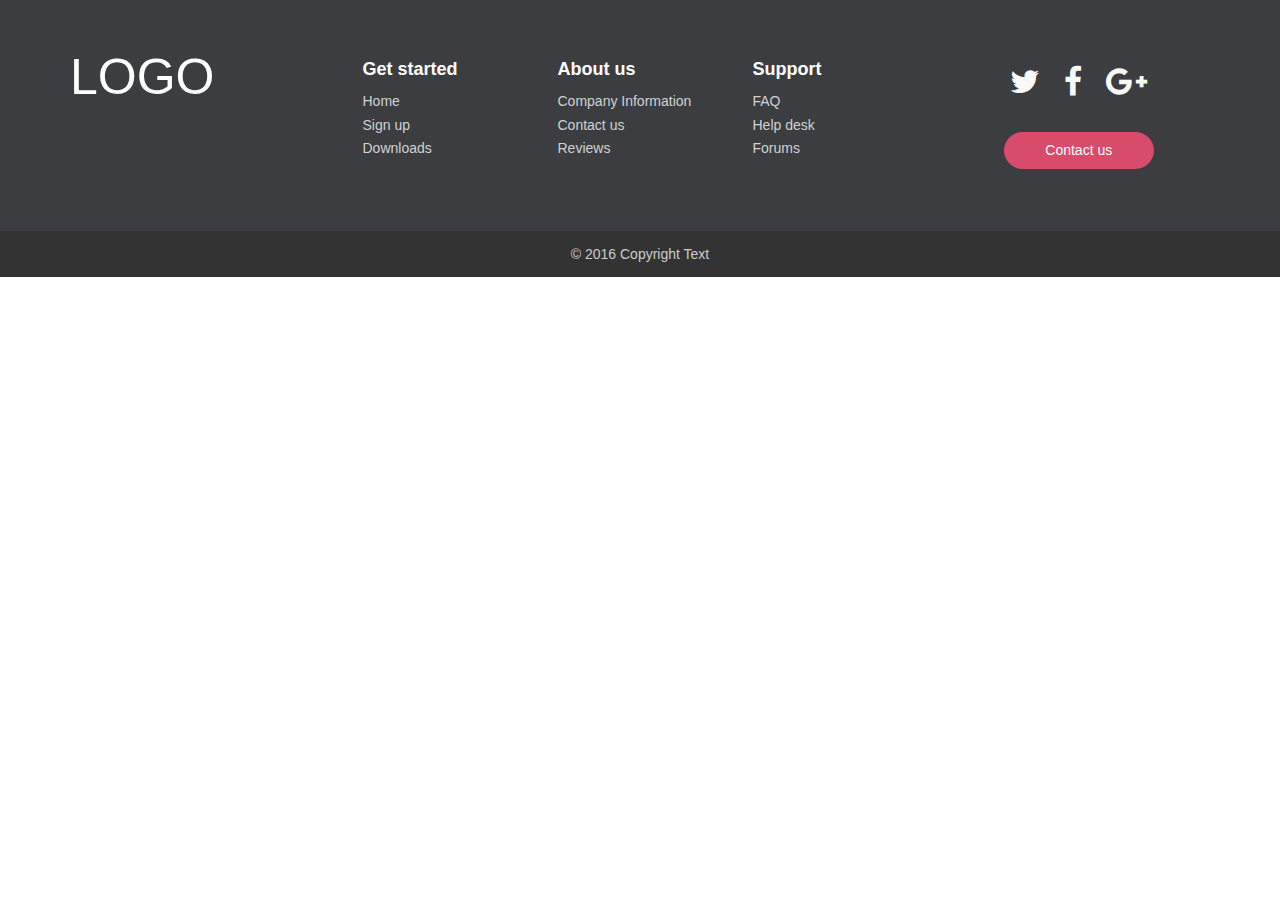
<file: y/old site/Footer-with-button-logo.html>
<!DOCTYPE html>
<html>

<head>
    <title>Footer with Button and Logo</title>
    <meta charset="utf-8">
    <meta name="viewport" content="width=device-width, initial-scale=1">
    <link rel="stylesheet" href="http://cdnjs.cloudflare.com/ajax/libs/font-awesome/4.6.3/css/font-awesome.min.css">
    <link rel="stylesheet" href="http://maxcdn.bootstrapcdn.com/bootstrap/3.3.7/css/bootstrap.min.css">
    <link rel="stylesheet" href="assets/css/Footer-with-button-logo.css">
</head>

<body>
<div class="content">
</div>
    <footer id="myFooter">
        <div class="container">
            <div class="row">
                <div class="col-sm-3">
                    <h2 class="logo"><a href="#"> LOGO </a></h2>
                </div>
                <div class="col-sm-2">
                    <h5>Get started</h5>
                    <ul>
                        <li><a href="#">Home</a></li>
                        <li><a href="#">Sign up</a></li>
                        <li><a href="#">Downloads</a></li>
                    </ul>
                </div>
                <div class="col-sm-2">
                    <h5>About us</h5>
                    <ul>
                        <li><a href="#">Company Information</a></li>
                        <li><a href="#">Contact us</a></li>
                        <li><a href="#">Reviews</a></li>
                    </ul>
                </div>
                <div class="col-sm-2">
                    <h5>Support</h5>
                    <ul>
                        <li><a href="#">FAQ</a></li>
                        <li><a href="#">Help desk</a></li>
                        <li><a href="#">Forums</a></li>
                    </ul>
                </div>
                <div class="col-sm-3">
                    <div class="social-networks">
                        <a href="#" class="twitter"><i class="fa fa-twitter"></i></a>
                        <a href="#" class="facebook"><i class="fa fa-facebook"></i></a>
                        <a href="#" class="google"><i class="fa fa-google-plus"></i></a>
                    </div>
                    <button type="button" class="btn btn-default">Contact us</button>
                </div>
            </div>
        </div>
        <div class="footer-copyright">
            <p>© 2016 Copyright Text </p>
        </div>
    </footer>
    <script src="https://ajax.googleapis.com/ajax/libs/jquery/1.12.4/jquery.min.js"></script>
    <script src="http://maxcdn.bootstrapcdn.com/bootstrap/3.3.7/js/bootstrap.min.js"></script>
</body>

</html>
</file>
<file: y/Hover-master/css/demo-page.css>
/*
 * Hover.css - Demo Page
 * Author: Ian Lunn @IanLunn
 * Author URL: http://ianlunn.co.uk/
 * Github: https://github.com/IanLunn/Hover
 * Hover.css Copyright Ian Lunn 2017.
 */

/**
 * The following are default styles for the demo page,
 * you don't need to include these on your own site.
 */

@import url(http://fonts.googleapis.com/css?family=Roboto);

body {
  margin: 0;
  padding: 40px 0 0 0;
  font-family: sans-serif;
  color: #333;
  line-height: 140%;
}

hr {
  margin-top: 2em;
  background-color: #ddd;
  border: none;
  height: 1px;
}


nav ul {
  margin: 0;
  padding: 0;
  text-align: center;
  font-size: .875em;
  font-weight: 700;
}
nav li {
  list-style: none;
  display: block;
  margin-left: 1em;
  margin-right: 1em;
}
@media only screen and (min-width: 768px) {
  nav li {
    display: inline-block;
  }
}

.sep {
  color: #ddd;
  margin: 0 4px;
}

#carbonads {
  --width: 180px;
  --font-size: 14px;
}

#carbonads {
  font-family: -apple-system, BlinkMacSystemFont, "Segoe UI", Roboto, Oxygen-Sans, Ubuntu, Cantarell, "Helvetica Neue", Helvetica, Arial, sans-serif;
  display: block;
  overflow: hidden;
  margin: 0 auto;
  margin-bottom: 20px;
  max-width: var(--width);
  border-radius: 4px;
  text-align: center;
  box-shadow: 0 0 0 1px hsla(0, 0%, 0%, .1);
  background-color: hsl(0, 0%, 98%);
  font-size: var(--font-size);
  line-height: 1.5;
}

#carbonads a {
  color: inherit;
  text-decoration: none;
}

#carbonads a:hover {
  color: inherit;
}

#carbonads span {
  position: relative;
  display: block;
  overflow: hidden;
}

.carbon-img {
  display: block;
  margin-bottom: 8px;
  max-width: var(--width);
  line-height: 1;
}

.carbon-img img {
  display: block;
  margin: 0 auto;
  max-width: var(--width) !important;
  width: var(--width);
  height: auto;
}

.carbon-text {
  display: block;
  padding: 0 1em 8px;
}

.carbon-poweredby {
  display: block;
  padding: 10px var(--font-size);
  background: repeating-linear-gradient(-45deg, transparent, transparent 5px, hsla(0, 0%, 0%, .025) 5px, hsla(0, 0%, 0%, .025) 10px) hsla(203, 11%, 95%, .4);
  text-transform: uppercase;
  letter-spacing: .5px;
  font-weight: 600;
  font-size: 9px;
  line-height: 0;
}

@media only screen and (min-width: 320px) and (max-width: 759px) {
  #carbonads {
    float: none;
    margin: 0 auto;
    max-width: 330px;
  }
  #carbonads span {
    position: relative;
  }
  #carbonads > span {
    max-width: none;
  }
  .carbon-img {
    float: left;
    margin: 0;
  }

  .carbon-img img {
    max-width: 130px !important;
  }
  .carbon-text {
    float: left;
    margin-bottom: 0;
    padding: 8px 20px;
    text-align: left;
    max-width: calc(100% - 130px - 3em);
  }
  .carbon-poweredby {
    left: 130px;
    bottom: 0;
    display: block;
    width: 100%;
  }
}

.main {
  max-width: 800px;
  margin: 0 auto;
  padding: 0 20px;
}

.browsehappy {
    position: absolute;
    top: 0;
    right: 0;
    left: 0;
    padding: 1em;
    background: black;
    color: white;
    text-align: center;
}

img {
  border: none;
}

small {
    display: block;
}

p,
[class^="hvr-"] {
    font-family: 'Roboto', sans-serif;
}

[class^="hvr-"] {
  margin: .4em;
  padding: 1em;
  cursor: pointer;
  background: #e1e1e1;
  text-decoration: none;
  color: #666;
  /* Prevent highlight colour when element is tapped */
  -webkit-tap-highlight-color: rgba(0,0,0,0);

  /* Smooth fonts */
  -webkit-font-smoothing: antialiased;
	-moz-osx-font-smoothing: grayscale;
}

.aligncenter {
  text-align: center;
}

.sup {
    vertical-align: super;
    margin-left: -1em;
    padding: .21875em;
    line-height: 100%;
    font-size: .21875em;
    border: #eee solid 1px;
    border-radius: 4px;
    color: inherit;
}

.sup:hover {
    background: #eee;
}

a {
    color: #2098D1;
    text-decoration: none;
}

.footer a:hover,
.nav:hover {
    color: #207AD1;
}

.nav {
  display: inline-block;
  font-size: .8em;
}

.nav.hvr-icon-down,
.nav.hvr-icon-forward {
  padding-right: 1.2em;
}

.nav.hvr-icon-down::before,
.nav.hvr-icon-forward::before {
  right: 0;
}

.nav:hover,
.nav:focus,
.nav:active {
  text-decoration: none;
}

.intro {
  max-width: 680px;
  margin: 20px auto 0 auto;
}

.button.cta {
  display: inline-block;
  position: relative;
  margin: 1.2em 0 1em 0;
  padding: 1em;
  background: #2098D1;
  border: none;
  text-decoration: none;
  font-weight: 700;
  color: white;
}

.effects {
  margin-top: 6em;
}

h1 {
  text-align: center;
  font-size: 3em;
}

h2 {
  margin-top: 2em;
}

h3 {
  margin: 0;
}

.about {
  border-top: #333 solid 2px;
  border-bottom: #333 solid 2px;
}

.footer {
  overflow: hidden;
  width: auto;
  margin-top: 6em;
  font-size: .9em;
}

.footer a {
  text-decoration: none;
}

.credit {
  font-size: .8em;
  font-weight: normal;
}

.licenses {
  margin-top: 40px;
  margin-bottom: 60px;
}

.licenses:after {
  display: block;
  content: '';
  clear: both;
}

.license {
  display: block !important;
  margin-bottom: 20px;
  text-align: center;
  border: #2098D1 solid 1px;
}

.license:focus,
.license:hover {
  border-color: #207AD1;
}

.license:focus .button,
.license:hover .button {
  background-color: #207AD1;
  color: white;
}

.license__content {
  padding: 25px 10px;
}

.license__title {
  margin: 0;
  font-size: 28px;
  line-height: 1.4;
}

.license__title div {
  font-size: 16px;
  font-weight: 400;
}

.license__desc {
  margin-top: 30px;
  margin-bottom: 0;
  font-size: 22px;
  font-weight: 700;
}

.license__button.cta {
  display: block;
  margin: 0;
  font-size: 22px;
}

@media only screen and (min-width: 568px) {
  .license {
    width: 48%;
    float: left;
  }

  .license:nth-child(2) {
    float: right;
  }

  .license__content {
    padding: 40px 10px;
  }
}

.download {
  margin-top: 2.6em;
}

.social-button {
  display: inline-block;
  vertical-align: middle;
}

.twitter-follow-button {
    display: block;
    margin: 0 auto;
}

.follow {
    margin-bottom: 20px;
    line-height: 200%;
}

.made-by {
  display: block;
  margin-top: 3em;
  padding-top: 3em;
  padding-bottom: 1em;
  font-family: $fontFeature;
  font-size: 1.125em;
  text-align: center;
  line-height: 1.6;
  background: #181818;
  color: #777;
}

.made-by svg {
  display: block;
}

.made-by ul,
.made-by p {
  margin: 0;
  padding: 0;
}

.made-by ul {
  margin-bottom: .25em;
}

.made-by li {
  display: inline-block;
  vertical-align: middle;
  line-height: 1;
}

.made-by p {
  margin-top: .4em;
  font-size: .875em;
}

.made-by a {
  display: inline-block;
  padding: 0 .125em;
  color: #B1B1B1;
  transition-duration: .2s;
  transition-property: color;
}

.made-by a:focus,
.made-by a:hover {
  color: white;
}

.made-by i {
  font-size: 26px;
  height: 30px;
}

.made-by .follow {
  margin-top: 2em;
}

.made-by .follow iframe {
  display: block;
  margin-left: auto;
  margin-right: auto;
  margin-bottom: .5em;
}

.made-by small {
  display: block;
  margin-top: 3em;
  font-size: .625em;
}

@-webkit-keyframes circle {
  50% {
    -webkit-transform: scale(1.26923077);
    transform: scale(1.26923077);
  }
}

@keyframes circle {
  50% {
    transform: scale(1.26923077);
  }
}

@-webkit-keyframes initials {
  50% {
    -webkit-transform: translateY(-8px) translateZ(0);
    transform: translateY(-8px) translateZ(0);
  }
}

@keyframes initials {
  50% {
    transform: translateY(-8px) translateZ(0);
  }
}

.ild-ident {
  display: block;
}

.ild-ident svg {
  display: block;
  overflow: visible;
  transform: scale(1) translateZ(0);
}

.ild-ident .circle-holder {
  transform: translate(-7px, -7px);
}

.ild-ident .circle {
  transform: translate(7px, 7px);
}

.ild-ident .active .i {
  animation: initials .4s ease-in-out;
}

.ild-ident .active .l {
  animation: initials .4s .2s ease-in-out;
}

.ild-ident .active .circle {
  animation: circle .5s .1s ease-in-out;
}

#forkongithub {
    display: none;
}

#forkongithub a {
  background: #000;
  color: #fff;
  text-decoration: none;
  font-family: arial, sans-serif;
  text-align: center;
  font-weight: bold;
  padding: 5px 40px;
  font-size: 1rem;
  line-height: 2rem;
  position: relative;
  -webkit-transition: 0.5s;
  transition: 0.5s;
}

#forkongithub a:hover,
#forkongithub a:focus,
#forkongithub a:active {
  background: #2098D1;
  color: #fff;
}

#forkongithub a::before,
#forkongithub a::after {
  content: "";
  width: 100%;
  display: block;
  position: absolute;
  top: 1px;
  left: 0;
  height: 1px;
  background: #fff;
}

#forkongithub a::after {
  bottom: 1px;
  top: auto;
}

.ad {
  margin-top: 3.5em;
  padding: 3em 1.5em;
  background: #f8f8f8;
  text-align: center;
}

.ad h2 {
  margin: 0;
  margin-bottom: 2em;
  line-height: 1.4;
  font-size: 1.2em;
}

.ad a {
  display: inline-block;
  margin: 0 auto 2em auto;
}

.ad__preview {
  font-size: 0;
}

.ad__preview a {
  display: block;
  width: 75%;
}

.ad__preview img {
  width: 100%;
}

@media only screen and (min-width: 360px) {
  h1 {
    font-size: 4em;
  }
}

@media screen and (min-width: 640px) {
  #forkongithub {
    position: absolute;
    display: block;
    top: 0;
    right: 0;
    width: 200px;
    overflow: hidden;
    height: 200px;
  }

  #forkongithub a {
    width: 200px;
    position: absolute;
    top: 60px;
    right: -60px;
    -webkit-transform: rotate(45deg);
    -ms-transform: rotate(45deg);
    transform: rotate(45deg);
    box-shadow: 4px 4px 10px rgba(0,0,0,0.8);
  }

  .ad__preview a {
    display: inline-block;
    width: 32%;
  }

  .ad__preview .second {
    margin: 0 2%;
  }
}
</file>
<file: y/old site/sudoku/css/style.css>
H1 { 
    background:black;
    color:white;
    margin:0px 0px 2px 0px;
    font-size:20px;
    padding:2px 1px 5px 1px;
    text-align:center;    
}

body {
    font-family:verdana,helvetica,arial,sans-serif;
    border:0px; margin:0px; padding:0px;
        
    background:url(
        [data-uri]
    ) repeat;
}

/* board */
.sudoku_board {
    margin:6px auto;
  
    overflow: hidden;
    
    -webkit-user-select: none;  
    -moz-user-select: none;    
    -ms-user-select: none;      
    user-select: none;
    
    box-shadow: 0px 0px 5px 5px #bdc3c7;
}

.sudoku_board .cell {    
    width:11.11%;    
    display: inline-block;    
    float:left;
    cursor:pointer;    
    text-align: center;
    overflow: hidden;  
    
    -webkit-box-sizing: border-box; /* Safari/Chrome, other WebKit */
	    -moz-box-sizing: border-box;    /* Firefox, other Gecko */
	    box-sizing: border-box;
    
    box-shadow: 0px 0px 0px 1px #bdc3c7;
  
    background:white;
}

.sudoku_board .cell.border_h {
    box-shadow: 0px 0px 0px 1px #bdc3c7, inset 0px -2px 0 0 #34495e;    
}

.sudoku_board .cell.border_v {
    box-shadow: 0px 0px 0px 1px #bdc3c7, inset -2px 0 0 #34495e;
}

.sudoku_board .cell.border_h.border_v {
    box-shadow: 0px 0px 0px 1px #bdc3c7, inset -2px 0 0 black, inset 0px -2px 0 black;
}

.sudoku_board .cell span {
    color:#2c3e50;
    font-size:14px;
    text-align:middle;    
}

.sudoku_board .cell.selected, .sudoku_board .cell.selected.fix {
    background:#FFE;    
}

.sudoku_board .cell.selected.current {
    position:relative;
    background: #3498db;
    font-weight:bold;
    box-shadow: 0px 0px 3px 3px #bdc3c7;
}

.sudoku_board .cell.selected.current span {
    color:white;
}

.sudoku_board .cell.selected.group {
    color:blue;    
}

.sudoku_board .cell span.samevalue, .sudoku_board .cell.fix span.samevalue {
    font-weight:bold;  
    color:#3498db;
}

.sudoku_board .cell.notvalid, .sudoku_board .cell.selected.notvalid{
    font-weight:bold;
    color:white;;
    background:#e74c3c;
}

.sudoku_board .cell.fix {
    background:#ecf0f1;
    cursor:not-allowed;
}

.sudoku_board .cell.fix span {
  color:#7f8c8d;
}

.sudoku_board .cell .solution {
  font-size:10px;
  color:#d35400;
}

.sudoku_board .cell .note {
    color:#bdc3c7;    
    width:50%;    
    height:50%;
    display: inline-block;    
    float:left;
    text-align:center;
    font-size:14px;
  
    -webkit-box-sizing: border-box;
	    -moz-box-sizing: border-box;
	    box-sizing: border-box;
}

.gameover_container .gameover {
    color:white;
    font-weight:bold;
	    text-align:center; 
    
    display:block;
    position:absolute;       
    width:90%;    
    padding:10px;
    
    box-shadow: 0px 0px 5px 5px #bdc3c7;
}


.restart {
  background:#7F8C8D;
  color:#ecf0f1;
}

/* console */
.board_console_container, .gameover_container {
    background-color: rgba(127, 140, 141, 0.7);
    position: absolute;
    top: 0;
    left: 0;
    width: 100%;
    height: 100%;
    
     -webkit-user-select: none;  
     -moz-user-select: none;    
     -ms-user-select: none;      
     user-select: none;
}

.board_console {
    display:block;
    position:absolute;        
    width:50%;        
    color:white;
    background-color: rgba(127, 140, 141, 0.7);
    box-shadow: 0px 0px 5px 5px #bdc3c7;
}

.board_console .num {
    width:33.33%;    
    color:#2c3e50;    
    padding: 1px;
    display: inline-block;    
    font-weight:bold;
    font-size:24px;
    text-align: center;    
    cursor:pointer;
    
    -webkit-box-sizing: border-box; /* Safari/Chrome, other WebKit */
	    -moz-box-sizing: border-box;    /* Firefox, other Gecko */
	    box-sizing: border-box;
    
    box-shadow: 0px 0px 0px 1px #bdc3c7;
}


.board_console .num:hover {
    color:white;
    background:#f1c40f;
}

.board_console .num.remove {
    width:66.66%;    
}

.board_console .num.note {
    background:#95a5a6;
    color:#ecf0f1;
}

.board_console .num.note:hover {
    background:#95a5a6;
    color:#f1c40f;
}

.board_console .num.selected {
    background:#f1c40f;
    box-shadow: 0px 0px 3px 3px #bdc3c7;
}

.board_console .num.note.selected {
    background:#f1c40f;  
    box-shadow: 0px 0px 3px 3px #bdc3c7;
}

.board_console .num.note.selected:hover {
  color:white;
}

.board_console .num.no:hover {
    color:white;
    cursor:not-allowed;
}

.board_console .num.remove:hover {
    color:white;
    background:#c0392b;
}

.statistics {
    text-align:center;    
}

#sudoku_menu {
    background-color: black;
    position: absolute;
    z-index:2;
    width: 100%;
    height: 100%;
    left: -100%;
    box-sizing: border-box;
    -moz-box-sizing: border-box;
}

#sudoku_menu ul {
   margin: 0;
   padding: 100px 0px 0px 0px;
   list-style: none;
}

#sudoku_menu ul li{
  margin: 0px 50px;
}

#sudoku_menu ul li a {
  text-align:center;
  padding: 15px 20px;
  font-size: 28px;
  font-weight: bold;
  color: white;
  text-decoration: none;
  display: block;
  border-bottom: 1px solid #2c3e50;
}

#sudoku_menu.open-sidebar {
  left:0px;
}

#sidebar-toggle {
    z-index:3;
    background: #bdc3c7;
    border-radius: 3px;
    display: block;
    position: relative;
    padding: 22px 18px;
    float: left;
}

#sidebar-toggle .bar{
    display: block;
    width: 28px;
    margin-bottom: 4px;
    height: 4px;
    background-color: #f0f0f0;
    border-radius: 1px;   
}

#sidebar-toggle .bar:last-child{
     margin-bottom: 0;   
}

/*Responsive Stuff*/

@media all and (orientation:portrait) and (min-width: 640px){
    h1 { font-size:50px; }
    .statistics { font-size:30px; }    
    .sudoku_board .cell span { font-size:60px; }    
    .board_console .num { font-size:60px; }
}

@media all and (orientation:landscape) and (min-height: 640px){
    h1 { font-size:50px; }
    .statistics { font-size:30px; }
    .sudoku_board .cell span { font-size:50px; }
    .board_console .num { font-size:50px; }
}

@media all and (orientation:portrait) and (max-width: 1000px){
    .sudoku_board .cell span { font-size:30px; }   
}

@media all and (orientation:portrait) and (max-width: 640px){
	.sudoku_board .cell span { font-size:24px; }
  .sudoku_board .cell .note { font-size:10px; }
}

@media all and (orientation:portrait) and (max-width: 470px){
	.sudoku_board .cell span { font-size:16px; }
.sudoku_board .cell .note { font-size:8px; }
}

@media all and (orientation:portrait) and (max-width: 320px){
	.sudoku_board .cell span { font-size:12px; }
.sudoku_board .cell .note { font-size:8px; }
}

@media all and (orientation:portrait) and  (max-width: 240px){
	.sudoku_board .cell span { font-size:10px; }   
}
</file>
<file: y/Share Button/Share Button/style.css>
.share-button{
  width: 280px;
  height: 80px;
  background: #dfe6e9;
  border-radius: 40px;
  display: flex;
  align-items: center;
  justify-content: center;
  overflow: hidden;
  position: relative;
  cursor: pointer;
  transition: .3s linear;
}

.share-button:hover{
  transform: scale(1.1);
}

.share-button span{
  position: absolute;
  width: 100%;
  height: 100%;
  background: #2d3436;
  color: #f1f1f1;
  text-align: center;
  line-height: 80px;
  z-index: 999;
  transition: .6s linear;
  border-radius: 40px;
}

.share-button:hover span{
  transform: translateX(-100%);
  transition-delay: .3s;
}

.share-button a{
  flex: 1;
  font-size: 26px;
  color: #2d3436;
  text-align: center;
  transform: translateX(-100%);
  opacity: 0;
  transition: 0.3s linear;
}

.share-button:hover a{
  opacity: 1;
  transform: translateX(0);
}

.share-button a:nth-of-type(1){
  transition-delay: 1s;
}

.share-button a:nth-of-type(2){
  transition-delay: 0.8s;
}

.share-button a:nth-of-type(3){
  transition-delay: 0.6s;
}

.share-button a:nth-of-type(4){
  transition-delay: 0.4s;
}
</file>
<file: y/about_us/Material Kit PRO by Creative Tim_files/demo.css>
/*  PRESENTION PAGE   */

/* Section Components */

.presentation-page{
  overflow-x: hidden;
}

.section-components .title{
    margin-top: 60px;
    margin-bottom: 5px;
}
.section-components .description{
    margin-top: 35px;
}

.section-components .image-container{
    height: 560px;
    position: relative;
}

.section-components .components-macbook{
    width: auto;
    left: -100px;
    top: 0;
    height: 100%;
    position: absolute;
}

.section-components .table-img,
.section-components .share-btn-img,
.section-components .coloured-card-btn-img,
.section-components .coloured-card-img,
.section-components .social-img,
.section-components .pin-btn-img{
    position: absolute;
    box-shadow: 0 8px 10px 1px rgba(0, 0, 0, 0.14), 0 3px 14px 2px rgba(0, 0, 0, 0.12), 0 5px 5px -3px rgba(0, 0, 0, 0.2);
}
.section-components  .coloured-card-img{
    left: 90%;
    top: 11%;
    height: 90px;
    border-radius: 2px;
}
.section-components .social-img{
    left: 70%;
    top: 67%;
    height: 40px;

}
.section-components .coloured-card-btn-img{
    left: 35%;
    top: 2%;
    height: 125px;
    border-radius: 6px;
}
.section-components .table-img{
    left: -13%;
    top: 27%;
    height: 175px;
    border-radius: 2px;
}
.section-components .pin-btn-img{
    left: 0%;
    top: 68%;
    height: 25px;
    border-radius: 3px;
}
.section-components .share-btn-img{
    left: 3%;
    top: -3%;
    height: 25px;

}

/* Section Content */

.section-content .section-description{
    margin-top: 100px;
}
.section-content .title{
    margin-bottom: 5px;
}

.section-content .section-description .title + .description{
    margin-top: 0;
}
.section-content .description{
    margin-top: 35px;
}

.section-content .image-container{
        max-width: 900px;
        position: relative;
}
.section-content .image-container .ipad-img{
    width: 100%;
    transition: transform .6s .9s;
    z-index: 2;
}
.section-content .image-container .area-img,
.section-content .image-container .info-img{
    position: absolute;
    box-shadow: 0 8px 10px 1px rgba(0, 0, 0, 0.14), 0 3px 14px 2px rgba(0, 0, 0, 0.12), 0 5px 5px -3px rgba(0, 0, 0, 0.2);
    opacity: 0;
    transform: translate3D(0px, 100px, 0px);
    -webkit-transform: translate3D(0px, 100px, 0px);
}
.section-content .image-container .area-img{
    top: 10%;
    left: 60%;
    height: 300px;
    width: 250px;
    z-index: 2;
    -webkit-transition: all 1s ease-out 0s;
    -moz-transition: all 1s ease-out 0s;
    -o-transition: all 1s ease-out 0s;
    -ms-transition: all 1s ease-out 0s;
    transition: all 1s ease-out 0s;
}
.section-content .image-container .info-img{
    top: 50%;
    left: 0%;
    height: 200px;
    width: 300px;
    -webkit-transition: all 1s ease-out 0s;
    -moz-transition: all 1s ease-out 0s;
    -o-transition: all 1s ease-out 0s;
    -ms-transition: all 1s ease-out 0s;
    transition: all 1s ease-out 0s;
}
.animated{
    transform: translate3D(0px, 0px, 0px) !important;
    -webkit-transform: translate3D(0px, 0px, 0px) !important;
    opacity: 1 !important;
}


/*  animated images  */

@-webkit-keyframes Floatingy{
    from {-webkit-transform:translate(0, 0px);}
    65% {-webkit-transform:translate(50px, 0);}
    to {-webkit-transform: translate(0, -0px);}
}
@-moz-keyframes Floatingy{
    from {-moz-transform:translate(0, 0px);}
    65% {-moz-transform:translate(50px, 0);}
    to {-moz-transform: translate(0, -0px);}
}
@-webkit-keyframes Floatingx{
    from {-webkit-transform:translate(50px, 0px);}
    65% {-webkit-transform:translate(0, 0);}
    to {-webkit-transform: translate(50px, -0px);}
}
@-moz-keyframes Floatingx{
    from {-moz-transform:translate(50px, 0px);}
    65% {-moz-transform:translate(0, 0);}
    to {-moz-transform: translate(50px, -0px);}
}


.table-img, .coloured-card-img, .coloured-card-btn-img, .pin-btn-img, .share-btn-img, .social-img{
    -webkit-animation-iteration-count: infinite;
    -webkit-animation-timing-function: ease-in-out;
    -moz-animation-iteration-count: infinite;
    -moz-animation-timing-function: ease-in-out;
    -webkit-animation-name: Floatingy;
    -moz-animation-name: Floatingy;
    float: left;
}
.table-img{
    -webkit-animation-duration: 14s;
    -moz-animation-duration: 14s;
    -webkit-animation-name: Floatingx;
    -moz-animation-name: Floatingx;
}

.coloured-card-img{
    -webkit-animation-duration: 10s;
    -moz-animation-duration: 10s;
    -webkit-animation-name: Floatingx;
    -moz-animation-name: Floatingx;
}

.coloured-card-btn-img{
    -webkit-animation-duration: 18s;
    -moz-animation-duration: 18s;
}
.pin-btn-img{
    -webkit-animation-duration: 15s;
    -moz-animation-duration: 15s;
}
.share-btn-img{
   -webkit-animation-duration: 11s;
   -moz-animation-duration: 11s;
}
.social-img{
    -webkit-animation-duration: 16s;
    -moz-animation-duration: 16s;
    -webkit-animation-name: Floatingx;
    -moz-animation-name: Floatingx;
}

/* Presentation Page OnScroll Animation */

.animated {
  animation-duration: 1s;
  animation-fill-mode: both;
}

.animated.infinite {
  animation-iteration-count: infinite;
}

.animated.hinge {
  animation-duration: 2s;
}

.animated.flipOutX,
.animated.flipOutY,
.animated.bounceIn,
.animated.bounceOut {
  animation-duration: .75s;
}

@keyframes bounce {
  from, 20%, 53%, 80%, to {
    animation-timing-function: cubic-bezier(0.215, 0.61, 0.355, 1);
    transform: translate3d(0, 0, 0);
  }
  40%, 43% {
    animation-timing-function: cubic-bezier(0.755, 0.05, 0.855, 0.06);
    transform: translate3d(0, -30px, 0);
  }
  70% {
    animation-timing-function: cubic-bezier(0.755, 0.05, 0.855, 0.06);
    transform: translate3d(0, -15px, 0);
  }
  90% {
    transform: translate3d(0, -4px, 0);
  }
}
.bounce {
  animation-name: bounce;
  transform-origin: center bottom;
}

@keyframes flash {
  from, 50%, to {
    opacity: 1;
  }
  25%, 75% {
    opacity: 0;
  }
}
.flash {
  animation-name: flash;
}


.fixed-section{
    top: 90px;
    max-height: 71vh;
    overflow: scroll;
    border-bottom: 1px solid rgba(220,220,220, .8);
}
.fixed-section ul li{
    list-style: none;
}
.fixed-section li a{
    font-size: 14px;
    padding: 2px;
    display: block;
    color: #666666;
}
.fixed-section li a.active{
    color: #00bbff;
}
.fixed-section.float{
    position: fixed;
    top: 100px;
    width: 200px;
    margin-top: 0;
}
@media (max-width: 991px) {
  .fixed-section.affix {
    position: relative;
    margin-bottom: 100px;
  }
}

#images h4{
    margin-bottom: 30px;
}
#javascriptComponents{
    padding-bottom: 0;
}
#javascriptComponents .btn-raised{
    margin: 10px 0px;
}
</file>
<file: y/about_us/Material Kit PRO by Creative Tim_files/vertical-nav.css>
/* --------------------------------

Primary style

-------------------------------- */
a {
  /*color: #3e3947;*/
  text-decoration: none;
}

/* --------------------------------

Modules - reusable parts of our design

-------------------------------- */
.cd-img-replace {
  /* replace text with a background-image */
  display: inline-block;
  overflow: hidden;
  text-indent: 100%;
  white-space: nowrap;
}

.cd-scroll-down {
  position: absolute;
  left: 50%;
  right: auto;
  -webkit-transform: translateX(-50%);
  -moz-transform: translateX(-50%);
  -ms-transform: translateX(-50%);
  -o-transform: translateX(-50%);
  transform: translateX(-50%);
  bottom: 20px;
  width: 38px;
  height: 44px;
  background: url("../img/cd-arrow-bottom.svg") no-repeat center center;
}

/* No Touch devices */
.cd-nav-trigger {
  display: none;
}

#cd-vertical-nav ul{
    list-style: none;
    padding: 0;
}
#cd-vertical-nav {
  position: fixed;
  right: -78px;
  top: 50%;
  bottom: auto;
  -webkit-transform: translateY(-50%);
  -moz-transform: translateY(-50%);
  -ms-transform: translateY(-50%);
  -o-transform: translateY(-50%);
  transform: translateY(-50%);
  z-index: 4;
}
#cd-vertical-nav li {
  text-align: right;
}
#cd-vertical-nav a {
  display: inline-block;
  /* prevent weird movements on hover when you use a CSS3 transformation - webkit browsers */
  -webkit-backface-visibility: hidden;
  backface-visibility: hidden;
  width: 100%;
}
#cd-vertical-nav a:after {
  content: "";
  display: table;
  clear: both;
}
#cd-vertical-nav a span {
  float: right;
  display: inline-block;
  -webkit-transform: scale(0.6);
  -moz-transform: scale(0.6);
  -ms-transform: scale(0.6);
  -o-transform: scale(0.6);
  transform: scale(0.6);
}
#cd-vertical-nav a:hover span,
#cd-vertical-nav a.is-selected .cd-dot {
  -webkit-transform: scale(1);
  -moz-transform: scale(1);
  -ms-transform: scale(1);
  -o-transform: scale(1);
  transform: scale(1);
}
#cd-vertical-nav a:hover .cd-label {
  opacity: 1;
  left: -100%;
  -webkit-transition: -webkit-transform 0.2s, opacity 0.2s;
  -moz-transition: -moz-transform 0.2s, opacity 0.2s;
  transition: transform 0.2s, opacity 0.2s;
}

#cd-vertical-nav .cd-dot {
  position: relative;
  /* we set a top value in order to align the dot with the label. If you change label's font, you may need to change this top value*/
  top: 8px;
  right: calc(100% - 15px);
  height: 10px;
  width: 10px;
  border-radius: 50%;
  background-color: #995581;
  -webkit-transition: -webkit-transform 0.2s, background-color 0.5s;
  -moz-transition: -moz-transform 0.2s, background-color 0.5s;
  transition: transform 0.2s, background-color 0.5s;
  -webkit-transform-origin: 50% 50%;
  -moz-transform-origin: 50% 50%;
  -ms-transform-origin: 50% 50%;
  -o-transform-origin: 50% 50%;
  transform-origin: 50% 50%;
}
#cd-vertical-nav .cd-label {
    position: relative;
  margin-right: 10px;
  padding: 4px 14px;
  color: white;
  background: rgba(0, 0, 0, 0.53);
  font-size: 10px;
  border-radius: 20px;
  text-transform: uppercase;
  font-weight: 600;
  opacity: 0;
  -webkit-transform-origin: 100% 50%;
  -moz-transform-origin: 100% 50%;
  -ms-transform-origin: 100% 50%;
  -o-transform-origin: 100% 50%;
  transform-origin: 100% 50%;
}


/* Touch devices */
.touch .cd-nav-trigger {
  display: block;
  z-index: 5;
  position: fixed;
  bottom: 30px;
  right: 5%;
  height: 44px;
  width: 44px;
  border-radius: 0.25em;
  background: rgba(255, 255, 255, 0.9);
}
.touch .cd-nav-trigger span {
  position: absolute;
  height: 4px;
  width: 4px;
  background-color: #3e3947;
  border-radius: 50%;
  left: 50%;
  top: 50%;
  bottom: auto;
  right: auto;
  -webkit-transform: translateX(-50%) translateY(-50%);
  -moz-transform: translateX(-50%) translateY(-50%);
  -ms-transform: translateX(-50%) translateY(-50%);
  -o-transform: translateX(-50%) translateY(-50%);
  transform: translateX(-50%) translateY(-50%);
}
.touch .cd-nav-trigger span::before, .touch .cd-nav-trigger span::after {
  content: '';
  height: 100%;
  width: 100%;
  position: absolute;
  left: 0;
  background-color: inherit;
  border-radius: inherit;
}
.touch .cd-nav-trigger span::before {
  top: -9px;
}
.touch .cd-nav-trigger span::after {
  bottom: -9px;
}

.touch #cd-vertical-nav {
  position: fixed;
  z-index: 4;
  right: 5%;
  bottom: 30px;
  width: 90%;
  max-width: 400px;
  max-height: 90%;
  overflow-y: scroll;
  -webkit-overflow-scrolling: touch;
  -webkit-transform-origin: right bottom;
  -moz-transform-origin: right bottom;
  -ms-transform-origin: right bottom;
  -o-transform-origin: right bottom;
  transform-origin: right bottom;
  -webkit-transform: scale(0);
  -moz-transform: scale(0);
  -ms-transform: scale(0);
  -o-transform: scale(0);
  transform: scale(0);
  -webkit-transition-property: -webkit-transform;
  -moz-transition-property: -moz-transform;
  transition-property: transform;
  -webkit-transition-duration: 0.2s;
  -moz-transition-duration: 0.2s;
  transition-duration: 0.2s;
  border-radius: 0.25em;
  background-color: rgba(255, 255, 255, 0.9);
}
.touch #cd-vertical-nav a {
  display: block;
  padding: 1em;
  border-bottom: 1px solid rgba(62, 57, 71, 0.1);
}
.touch #cd-vertical-nav a span:first-child {
  display: none;
}
.touch #cd-vertical-nav a.is-selected span:last-child {
  color: #d88683;
}
.touch #cd-vertical-nav.open {
  -webkit-transform: scale(1);
  -moz-transform: scale(1);
  -ms-transform: scale(1);
  -o-transform: scale(1);
  transform: scale(1);
}
.touch #cd-vertical-nav.open + .cd-nav-trigger {
  background-color: transparent;
}
.touch #cd-vertical-nav.open + .cd-nav-trigger span {
  background-color: rgba(62, 57, 71, 0);
}
.touch #cd-vertical-nav.open + .cd-nav-trigger span::before, .touch #cd-vertical-nav.open + .cd-nav-trigger span::after {
  background-color: #3e3947;
  height: 3px;
  width: 20px;
  border-radius: 0;
  left: -8px;
}
.touch #cd-vertical-nav.open + .cd-nav-trigger span::before {
  -webkit-transform: rotate(45deg);
  -moz-transform: rotate(45deg);
  -ms-transform: rotate(45deg);
  -o-transform: rotate(45deg);
  transform: rotate(45deg);
  top: 1px;
}
.touch #cd-vertical-nav.open + .cd-nav-trigger span::after {
  -webkit-transform: rotate(135deg);
  -moz-transform: rotate(135deg);
  -ms-transform: rotate(135deg);
  -o-transform: rotate(135deg);
  transform: rotate(135deg);
  bottom: 0;
}
.touch #cd-vertical-nav li:last-child a {
  border-bottom: none;
}

@media only screen and (min-width: 768px) {
  .touch .cd-nav-trigger, .touch #cd-vertical-nav {
    bottom: 40px;
  }
}
</file>
<file: y/old site/assets/css/Footer-with-button-logo.css>
#myFooter {
    background-color: #3c3d41;
    color: white;
    padding-top: 30px;
}

#myFooter .footer-copyright {
    background-color: #333333;
    padding-top: 3px;
    padding-bottom: 3px;
    text-align: center;
}

#myFooter .row {
    margin-bottom: 60px;
}

#myFooter .navbar-brand {
    margin-top: 45px;
    height: 65px;
}

#myFooter .footer-copyright p {
    margin: 10px;
    color: #ccc;
}

#myFooter ul {
    list-style-type: none;
    padding-left: 0;
    line-height: 1.7;
}

#myFooter h5 {
    font-size: 18px;
    color: white;
    font-weight: bold;
    margin-top: 30px;
}

#myFooter h2 a{
    font-size: 50px;
    text-align: center;
    color: #fff;
}

#myFooter a {
    color: #d2d1d1;
    text-decoration: none;
}

#myFooter a:hover,
#myFooter a:focus {
    text-decoration: none;
    color: white;
}

#myFooter .social-networks {
    text-align: center;
    padding-top: 30px;
    padding-bottom: 16px;
}

#myFooter .social-networks a {
    font-size: 32px;
    color: #f9f9f9;
    padding: 10px;
    transition: 0.2s;
}

#myFooter .social-networks a:hover {
    text-decoration: none;
}

#myFooter .facebook:hover {
    color: #0077e2;
}

#myFooter .google:hover {
    color: #ef1a1a;
}

#myFooter .twitter:hover {
    color: #00aced;
}

#myFooter .btn {
    color: white;
    background-color: #d84b6b;
    border-radius: 20px;
    border: none;
    width: 150px;
    display: block;
    margin: 0 auto;
    margin-top: 10px;
    line-height: 25px;
}

@media screen and (max-width: 767px) {
    #myFooter {
        text-align: center;
    }
}


/* CSS used for positioning the footers at the bottom of the page. */
/* You can remove this. */

#myFooter{
   flex: 0 0 auto;
   -webkit-flex: 0 0 auto;
}
</file>
